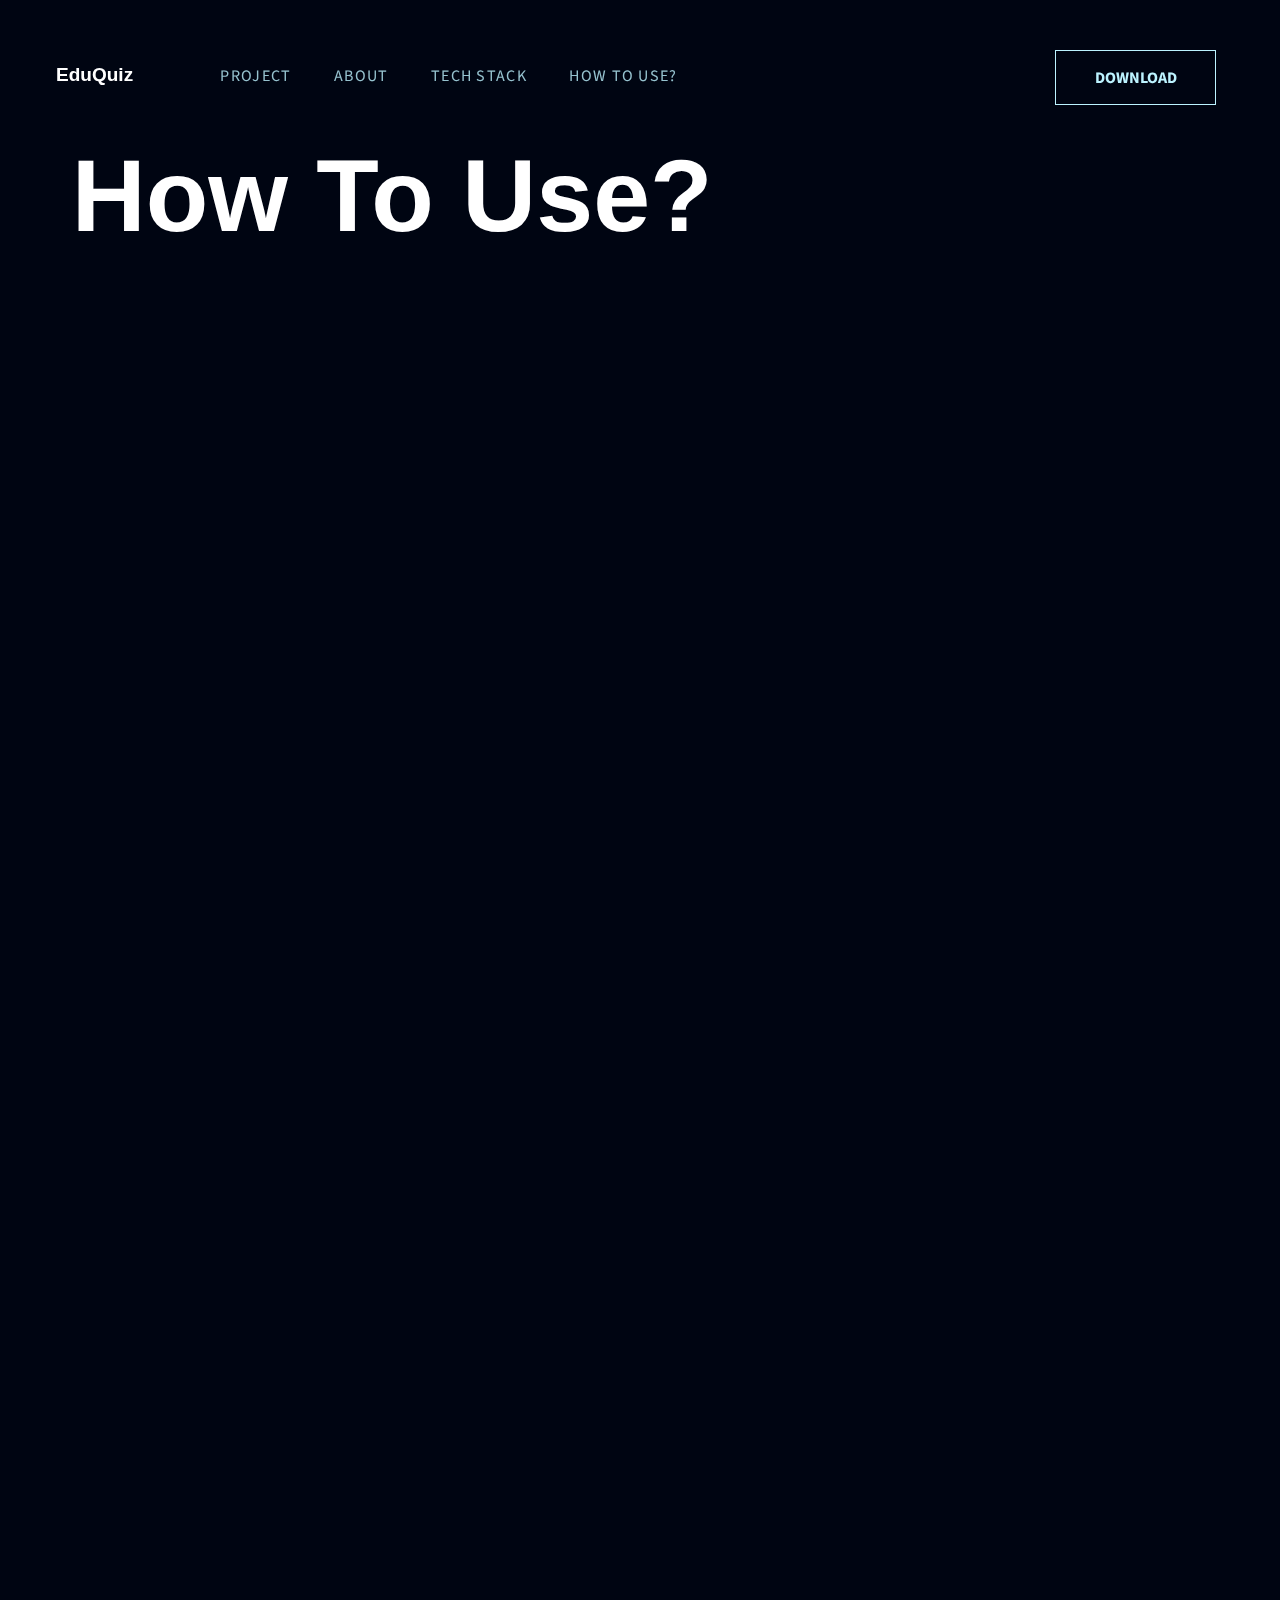
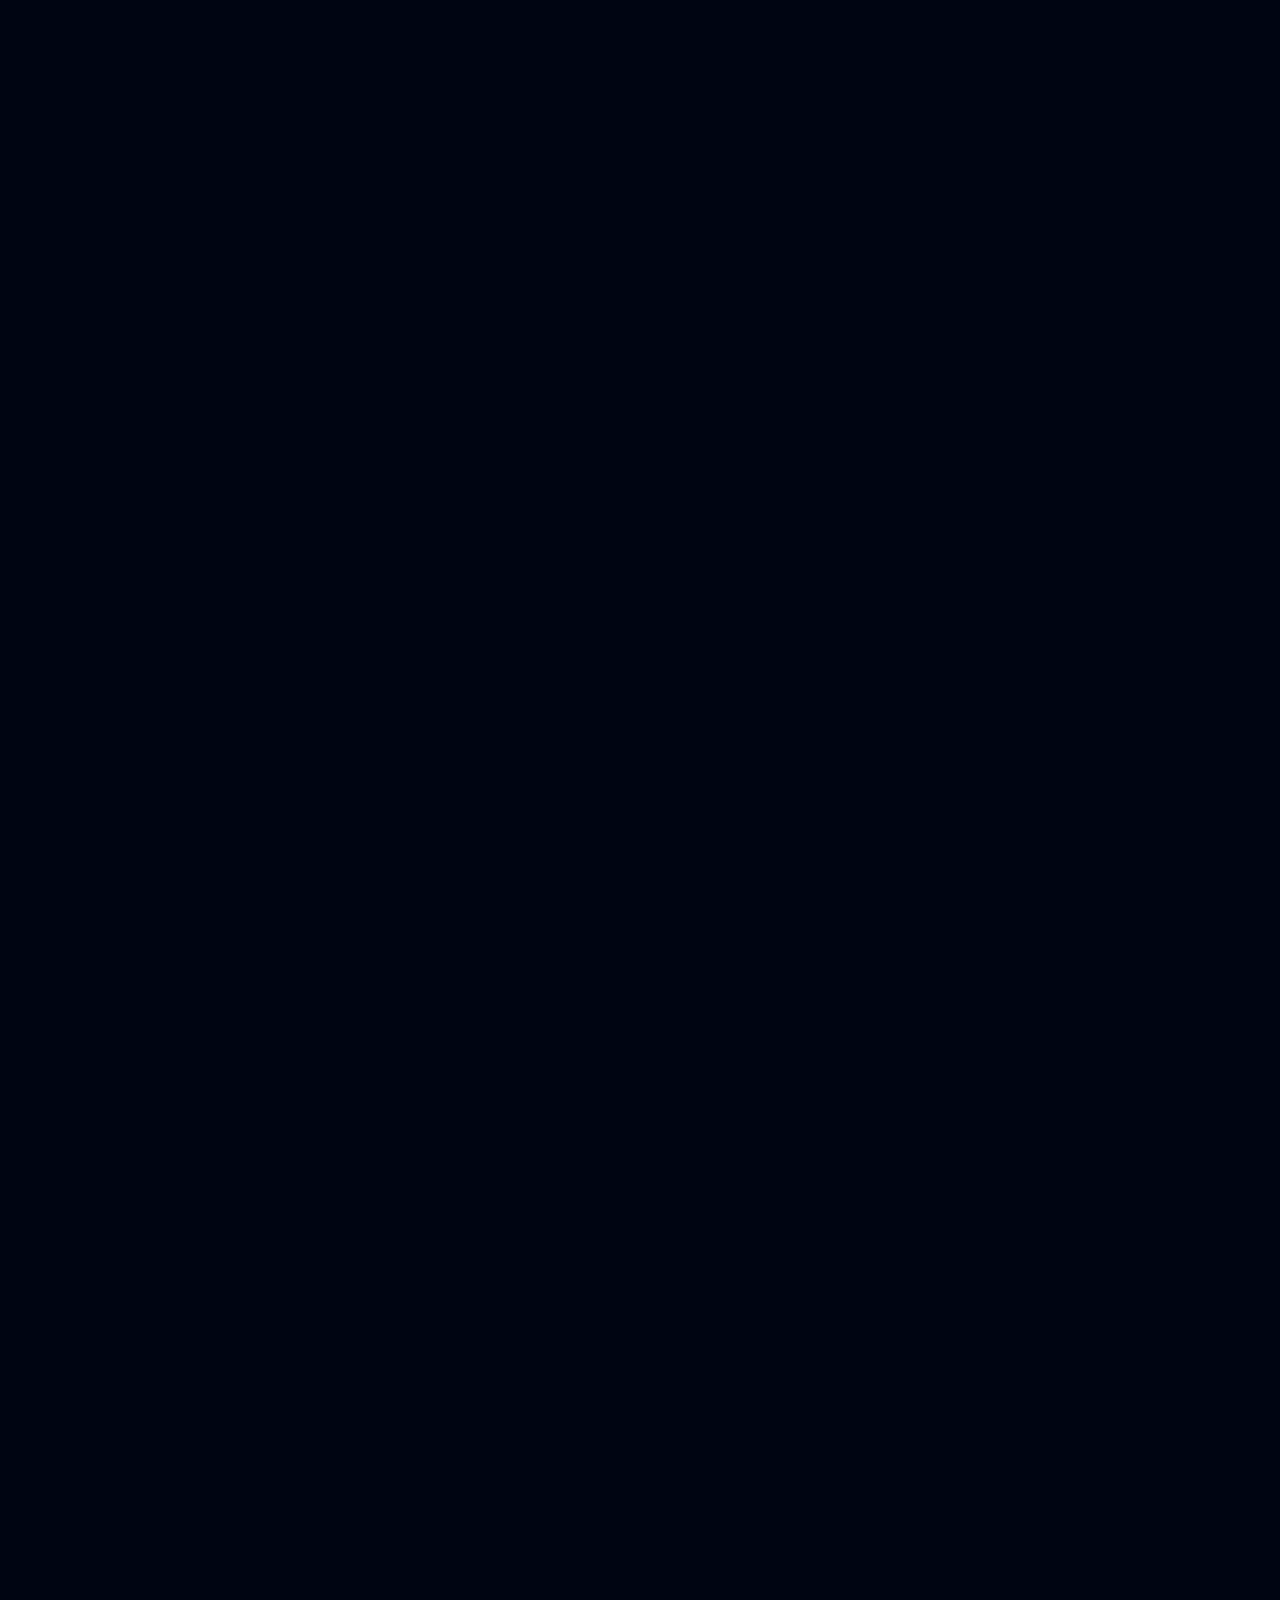
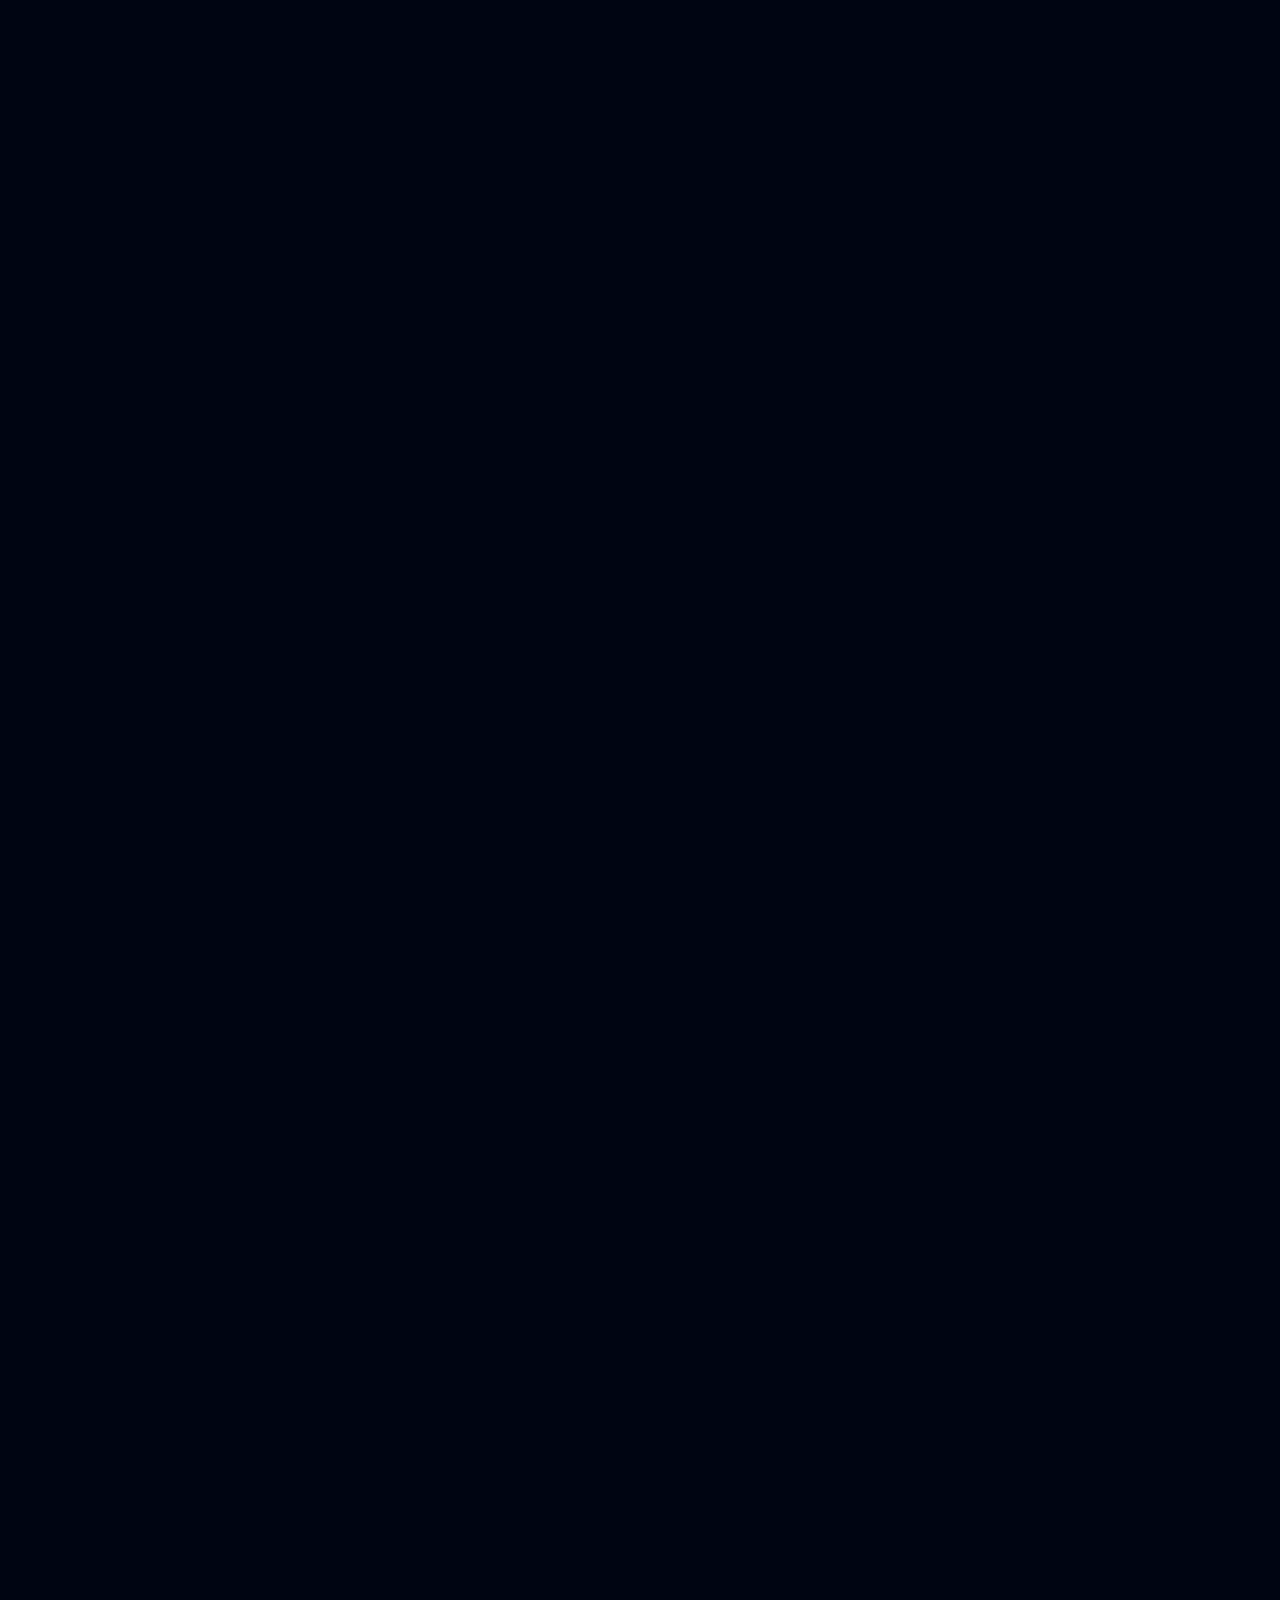
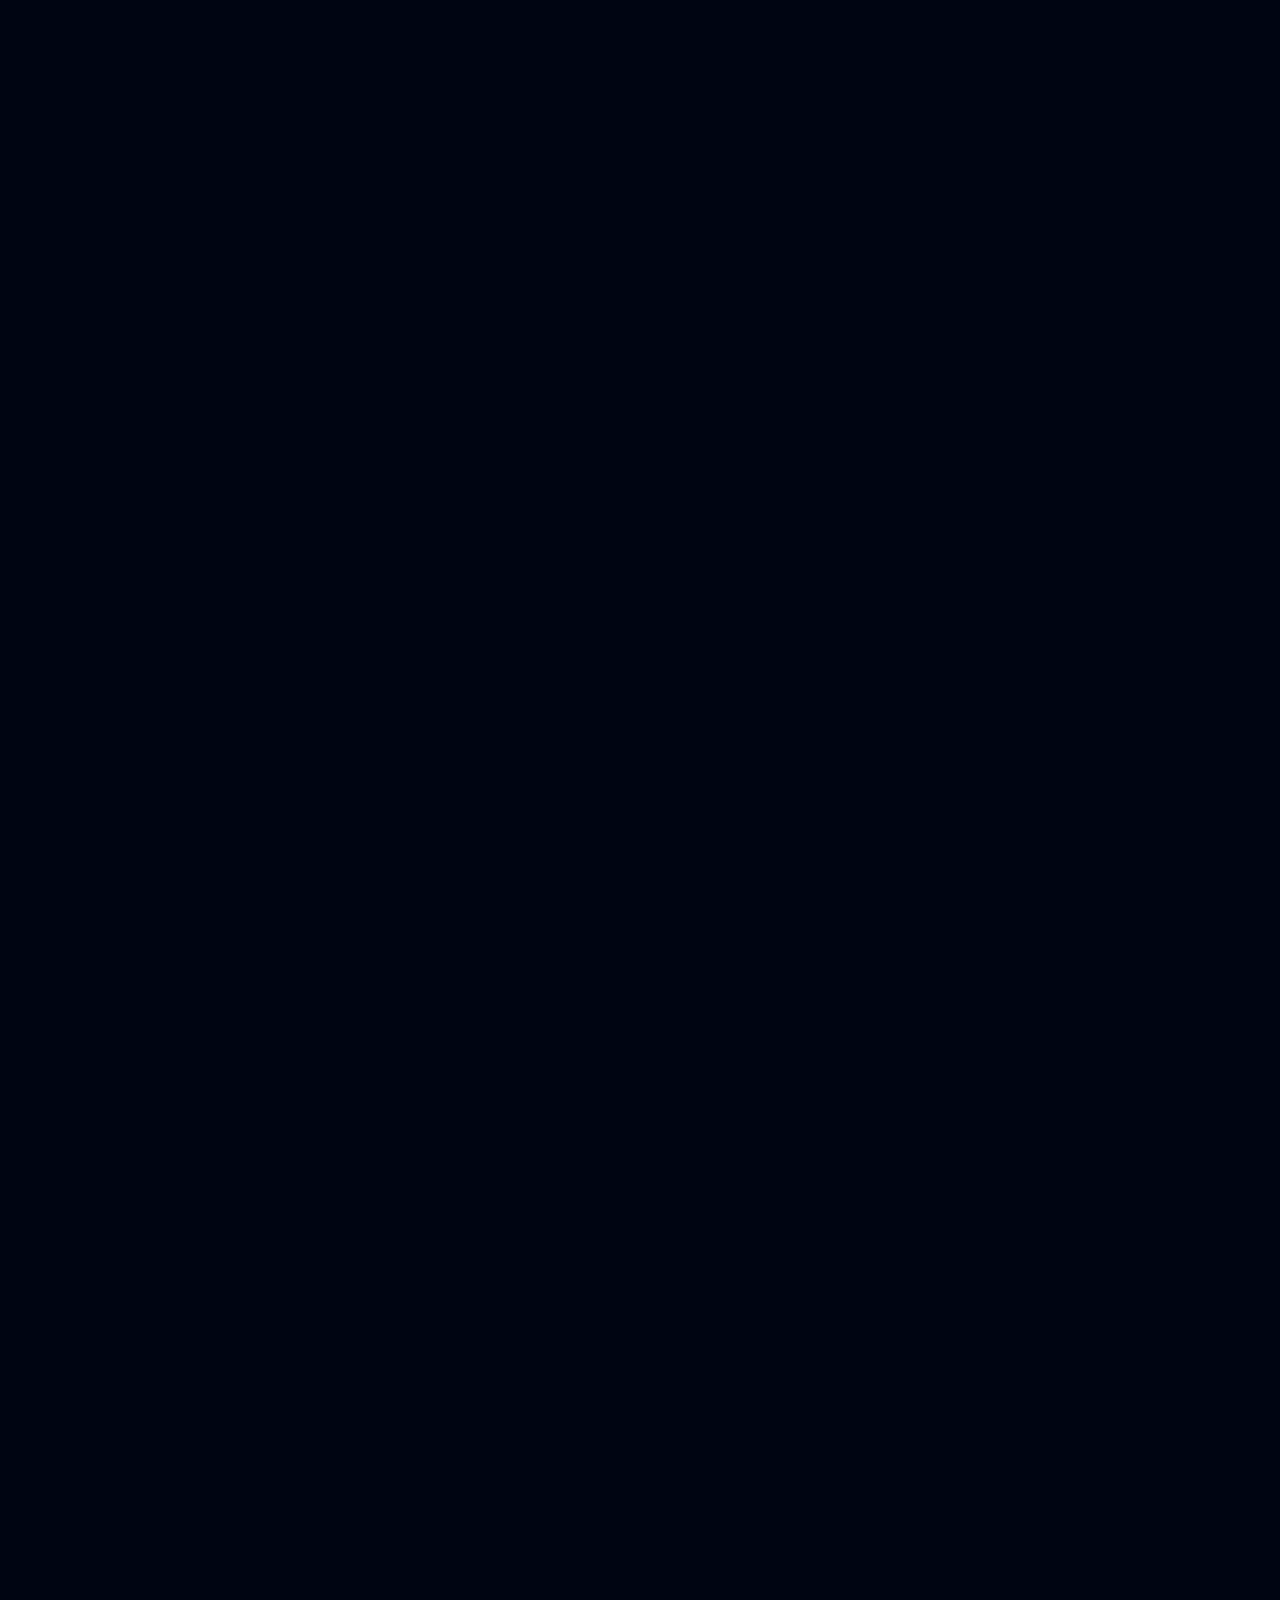
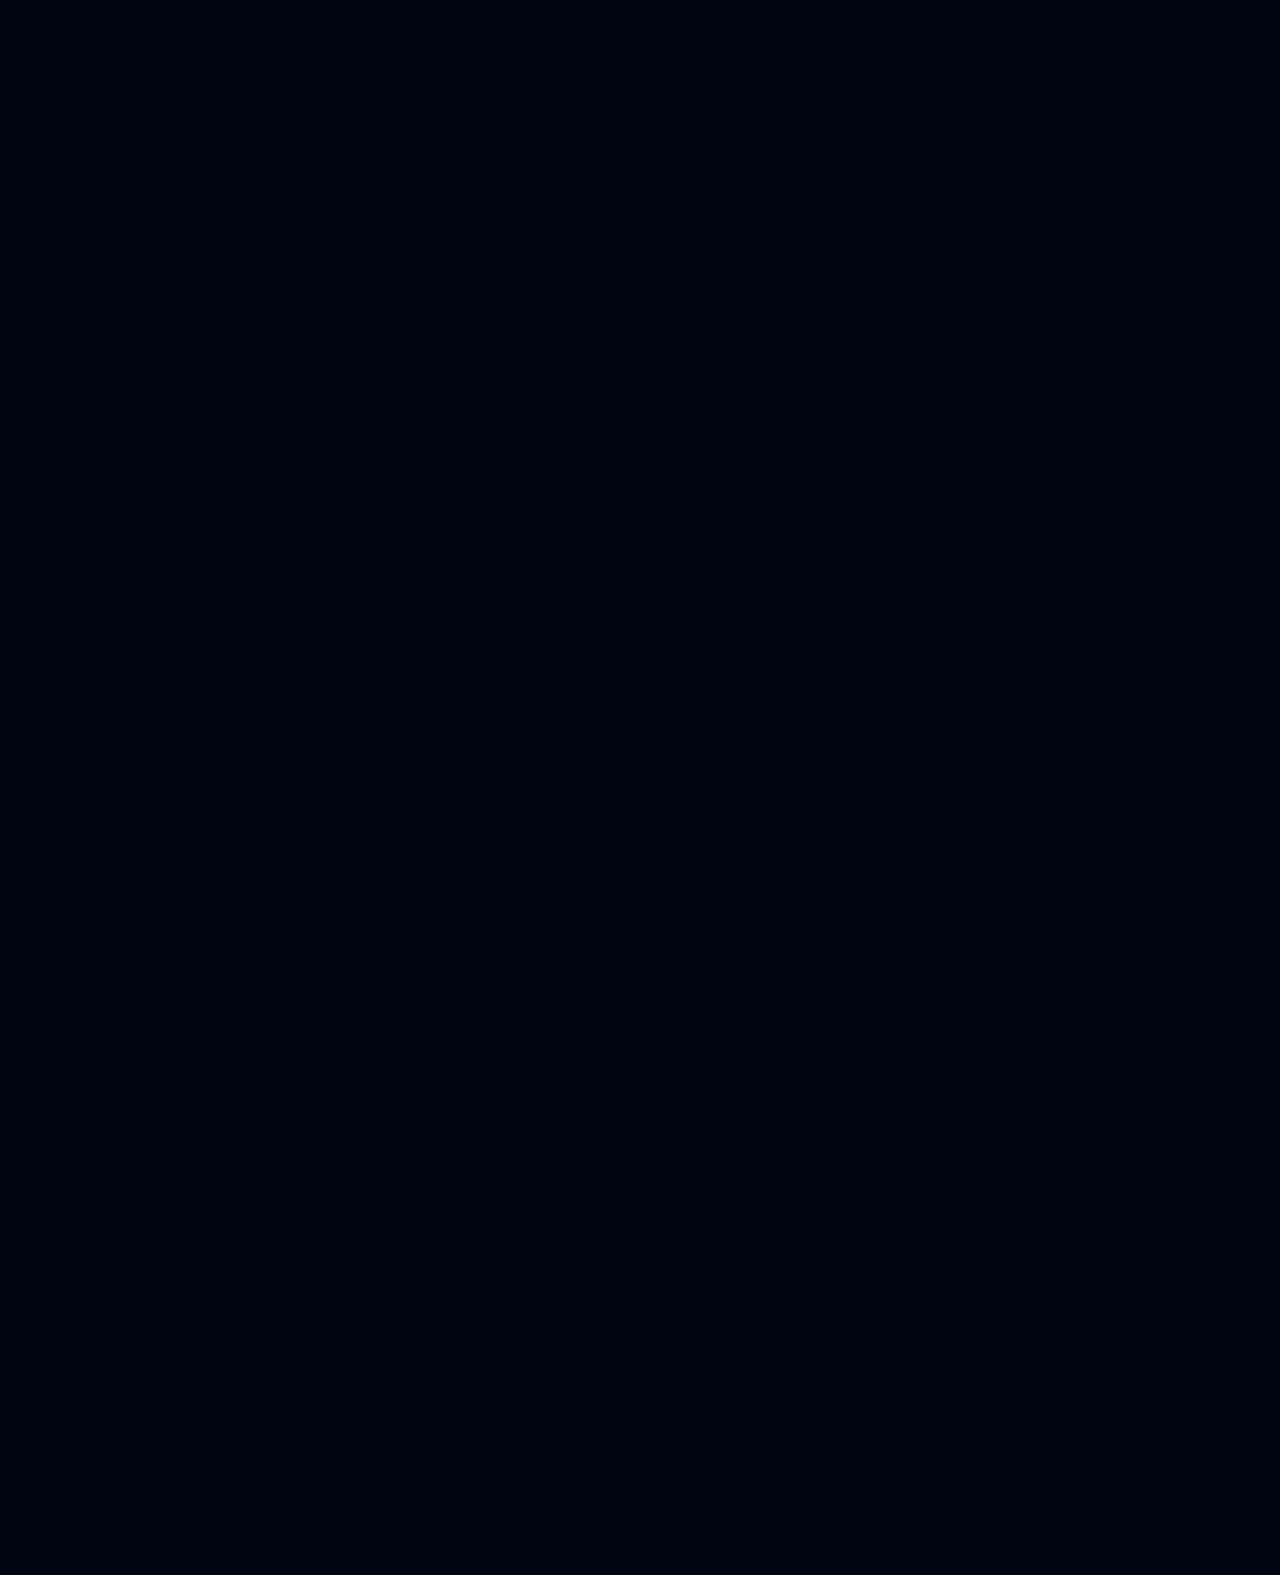
<file: how-to-use.html>
<!DOCTYPE html>
<!-- saved from url=(0025)https://gypto.webflow.io/ -->
<html data-wf-domain="gypto.webflow.io" data-wf-page="62f52e1f7307600b461bb251" data-wf-site="62f52e1f730760cd231bb250" data-wf-status="1" class="w-mod-js w-mod-ix wf-sourcesanspro-n6-active wf-sourcesanspro-n4-active wf-sourcesanspro-n7-active wf-active">
   <head>
      <meta http-equiv="Content-Type" content="text/html; charset=UTF-8">
      <style>.wf-force-outline-none[tabindex="-1"]:focus{outline:none;}</style>
      <title>EduQuiz</title>
      <meta content="GYPTO" property="og:title">
      <meta content="https://cdn.prod.website-files.com/62f52e1f730760cd231bb250/62f62662cea3730330043798_opengraph.webp" property="og:image">
      <meta content="GYPTO" property="twitter:title">
      <meta content="https://cdn.prod.website-files.com/62f52e1f730760cd231bb250/62f62662cea3730330043798_opengraph.webp" property="twitter:image">
      <meta content="width=device-width, initial-scale=1" name="viewport">
      <meta content="Webflow" name="generator">
      <link href="./GYPTO_files/gypto.webflow.19ae29b45.min.css" rel="stylesheet" type="text/css">
      <style>@media (min-width:992px) {html.w-mod-js:not(.w-mod-ix) [data-w-id="94b91196-48ab-d3ec-0750-1229b93c24ab"] {-webkit-transform:translate3d(0, 100%, 0) scale3d(1, 1, 1) rotateX(0) rotateY(0) rotateZ(0) skew(0, 0);-moz-transform:translate3d(0, 100%, 0) scale3d(1, 1, 1) rotateX(0) rotateY(0) rotateZ(0) skew(0, 0);-ms-transform:translate3d(0, 100%, 0) scale3d(1, 1, 1) rotateX(0) rotateY(0) rotateZ(0) skew(0, 0);transform:translate3d(0, 100%, 0) scale3d(1, 1, 1) rotateX(0) rotateY(0) rotateZ(0) skew(0, 0);}html.w-mod-js:not(.w-mod-ix) [data-w-id="94b91196-48ab-d3ec-0750-1229b93c24cc"] {-webkit-transform:translate3d(0, 15%, 0) scale3d(1, 1, 1) rotateX(0) rotateY(0) rotateZ(-20deg) skew(0, 0);-moz-transform:translate3d(0, 15%, 0) scale3d(1, 1, 1) rotateX(0) rotateY(0) rotateZ(-20deg) skew(0, 0);-ms-transform:translate3d(0, 15%, 0) scale3d(1, 1, 1) rotateX(0) rotateY(0) rotateZ(-20deg) skew(0, 0);transform:translate3d(0, 15%, 0) scale3d(1, 1, 1) rotateX(0) rotateY(0) rotateZ(-20deg) skew(0, 0);opacity:0;}html.w-mod-js:not(.w-mod-ix) [data-w-id="94b91196-48ab-d3ec-0750-1229b93c24ce"] {-webkit-transform:translate3d(0, 40%, 0) scale3d(1, 1, 1) rotateX(0) rotateY(0) rotateZ(0) skew(0, 0);-moz-transform:translate3d(0, 40%, 0) scale3d(1, 1, 1) rotateX(0) rotateY(0) rotateZ(0) skew(0, 0);-ms-transform:translate3d(0, 40%, 0) scale3d(1, 1, 1) rotateX(0) rotateY(0) rotateZ(0) skew(0, 0);transform:translate3d(0, 40%, 0) scale3d(1, 1, 1) rotateX(0) rotateY(0) rotateZ(0) skew(0, 0);opacity:0;}html.w-mod-js:not(.w-mod-ix) [data-w-id="94b91196-48ab-d3ec-0750-1229b93c248b"] {-webkit-transform:translate3d(0, -100%, 0) scale3d(1, 1, 1) rotateX(0) rotateY(0) rotateZ(0) skew(0, 0);-moz-transform:translate3d(0, -100%, 0) scale3d(1, 1, 1) rotateX(0) rotateY(0) rotateZ(0) skew(0, 0);-ms-transform:translate3d(0, -100%, 0) scale3d(1, 1, 1) rotateX(0) rotateY(0) rotateZ(0) skew(0, 0);transform:translate3d(0, -100%, 0) scale3d(1, 1, 1) rotateX(0) rotateY(0) rotateZ(0) skew(0, 0);}html.w-mod-js:not(.w-mod-ix) [data-w-id="94b91196-48ab-d3ec-0750-1229b93c24a6"] {-webkit-transform:translate3d(0, 0, 0) scale3d(0, 0, 1) rotateX(0) rotateY(0) rotateZ(0deg) skew(0, 0);-moz-transform:translate3d(0, 0, 0) scale3d(0, 0, 1) rotateX(0) rotateY(0) rotateZ(0deg) skew(0, 0);-ms-transform:translate3d(0, 0, 0) scale3d(0, 0, 1) rotateX(0) rotateY(0) rotateZ(0deg) skew(0, 0);transform:translate3d(0, 0, 0) scale3d(0, 0, 1) rotateX(0) rotateY(0) rotateZ(0deg) skew(0, 0);}html.w-mod-js:not(.w-mod-ix) [data-w-id="94b91196-48ab-d3ec-0750-1229b93c24a7"] {-webkit-transform:translate3d(0, 0, 0) scale3d(0, 0, 1) rotateX(0) rotateY(0) rotateZ(0) skew(0, 0);-moz-transform:translate3d(0, 0, 0) scale3d(0, 0, 1) rotateX(0) rotateY(0) rotateZ(0) skew(0, 0);-ms-transform:translate3d(0, 0, 0) scale3d(0, 0, 1) rotateX(0) rotateY(0) rotateZ(0) skew(0, 0);transform:translate3d(0, 0, 0) scale3d(0, 0, 1) rotateX(0) rotateY(0) rotateZ(0) skew(0, 0);}html.w-mod-js:not(.w-mod-ix) [data-w-id="94b91196-48ab-d3ec-0750-1229b93c24ca"] {-webkit-transform:translate3d(-100%, null, 0) scale3d(1, 1, 1) rotateX(0) rotateY(0) rotateZ(0) skew(0, 0);-moz-transform:translate3d(-100%, null, 0) scale3d(1, 1, 1) rotateX(0) rotateY(0) rotateZ(0) skew(0, 0);-ms-transform:translate3d(-100%, null, 0) scale3d(1, 1, 1) rotateX(0) rotateY(0) rotateZ(0) skew(0, 0);transform:translate3d(-100%, null, 0) scale3d(1, 1, 1) rotateX(0) rotateY(0) rotateZ(0) skew(0, 0);}html.w-mod-js:not(.w-mod-ix) [data-w-id="94b91196-48ab-d3ec-0750-1229b93c24be"] {-webkit-transform:translate3d(0, 100%, 0) scale3d(1, 1, 1) rotateX(0) rotateY(0) rotateZ(0) skew(0, 0);-moz-transform:translate3d(0, 100%, 0) scale3d(1, 1, 1) rotateX(0) rotateY(0) rotateZ(0) skew(0, 0);-ms-transform:translate3d(0, 100%, 0) scale3d(1, 1, 1) rotateX(0) rotateY(0) rotateZ(0) skew(0, 0);transform:translate3d(0, 100%, 0) scale3d(1, 1, 1) rotateX(0) rotateY(0) rotateZ(0) skew(0, 0);}html.w-mod-js:not(.w-mod-ix) [data-w-id="94b91196-48ab-d3ec-0750-1229b93c24ae"] {-webkit-transform:translate3d(0, 100%, 0) scale3d(1, 1, 1) rotateX(0) rotateY(0) rotateZ(0) skew(0, 0);-moz-transform:translate3d(0, 100%, 0) scale3d(1, 1, 1) rotateX(0) rotateY(0) rotateZ(0) skew(0, 0);-ms-transform:translate3d(0, 100%, 0) scale3d(1, 1, 1) rotateX(0) rotateY(0) rotateZ(0) skew(0, 0);transform:translate3d(0, 100%, 0) scale3d(1, 1, 1) rotateX(0) rotateY(0) rotateZ(0) skew(0, 0);}html.w-mod-js:not(.w-mod-ix) [data-w-id="94b91196-48ab-d3ec-0750-1229b93c24b1"] {-webkit-transform:translate3d(0, 100%, 0) scale3d(1, 1, 1) rotateX(0) rotateY(0) rotateZ(0) skew(0, 0);-moz-transform:translate3d(0, 100%, 0) scale3d(1, 1, 1) rotateX(0) rotateY(0) rotateZ(0) skew(0, 0);-ms-transform:translate3d(0, 100%, 0) scale3d(1, 1, 1) rotateX(0) rotateY(0) rotateZ(0) skew(0, 0);transform:translate3d(0, 100%, 0) scale3d(1, 1, 1) rotateX(0) rotateY(0) rotateZ(0) skew(0, 0);}html.w-mod-js:not(.w-mod-ix) [data-w-id="94b91196-48ab-d3ec-0750-1229b93c24b4"] {-webkit-transform:translate3d(0, 100%, 0) scale3d(1, 1, 1) rotateX(0) rotateY(0) rotateZ(0) skew(0, 0);-moz-transform:translate3d(0, 100%, 0) scale3d(1, 1, 1) rotateX(0) rotateY(0) rotateZ(0) skew(0, 0);-ms-transform:translate3d(0, 100%, 0) scale3d(1, 1, 1) rotateX(0) rotateY(0) rotateZ(0) skew(0, 0);transform:translate3d(0, 100%, 0) scale3d(1, 1, 1) rotateX(0) rotateY(0) rotateZ(0) skew(0, 0);}html.w-mod-js:not(.w-mod-ix) [data-w-id="94b91196-48ab-d3ec-0750-1229b93c24b7"] {-webkit-transform:translate3d(0, 100%, 0) scale3d(1, 1, 1) rotateX(0) rotateY(0) rotateZ(0) skew(0, 0);-moz-transform:translate3d(0, 100%, 0) scale3d(1, 1, 1) rotateX(0) rotateY(0) rotateZ(0) skew(0, 0);-ms-transform:translate3d(0, 100%, 0) scale3d(1, 1, 1) rotateX(0) rotateY(0) rotateZ(0) skew(0, 0);transform:translate3d(0, 100%, 0) scale3d(1, 1, 1) rotateX(0) rotateY(0) rotateZ(0) skew(0, 0);}html.w-mod-js:not(.w-mod-ix) [data-w-id="94b91196-48ab-d3ec-0750-1229b93c24ba"] {-webkit-transform:translate3d(0, 100%, 0) scale3d(1, 1, 1) rotateX(0) rotateY(0) rotateZ(0) skew(0, 0);-moz-transform:translate3d(0, 100%, 0) scale3d(1, 1, 1) rotateX(0) rotateY(0) rotateZ(0) skew(0, 0);-ms-transform:translate3d(0, 100%, 0) scale3d(1, 1, 1) rotateX(0) rotateY(0) rotateZ(0) skew(0, 0);transform:translate3d(0, 100%, 0) scale3d(1, 1, 1) rotateX(0) rotateY(0) rotateZ(0) skew(0, 0);}html.w-mod-js:not(.w-mod-ix) [data-w-id="94b91196-48ab-d3ec-0750-1229b93c24c1"] {-webkit-transform:translate3d(0, 100%, 0) scale3d(1, 1, 1) rotateX(0) rotateY(0) rotateZ(0) skew(0, 0);-moz-transform:translate3d(0, 100%, 0) scale3d(1, 1, 1) rotateX(0) rotateY(0) rotateZ(0) skew(0, 0);-ms-transform:translate3d(0, 100%, 0) scale3d(1, 1, 1) rotateX(0) rotateY(0) rotateZ(0) skew(0, 0);transform:translate3d(0, 100%, 0) scale3d(1, 1, 1) rotateX(0) rotateY(0) rotateZ(0) skew(0, 0);}html.w-mod-js:not(.w-mod-ix) [data-w-id="94b91196-48ab-d3ec-0750-1229b93c24c4"] {-webkit-transform:translate3d(0, 100%, 0) scale3d(1, 1, 1) rotateX(0) rotateY(0) rotateZ(0) skew(0, 0);-moz-transform:translate3d(0, 100%, 0) scale3d(1, 1, 1) rotateX(0) rotateY(0) rotateZ(0) skew(0, 0);-ms-transform:translate3d(0, 100%, 0) scale3d(1, 1, 1) rotateX(0) rotateY(0) rotateZ(0) skew(0, 0);transform:translate3d(0, 100%, 0) scale3d(1, 1, 1) rotateX(0) rotateY(0) rotateZ(0) skew(0, 0);}html.w-mod-js:not(.w-mod-ix) [data-w-id="94b91196-48ab-d3ec-0750-1229b93c24c7"] {-webkit-transform:translate3d(0, 100%, 0) scale3d(1, 1, 1) rotateX(0) rotateY(0) rotateZ(0) skew(0, 0);-moz-transform:translate3d(0, 100%, 0) scale3d(1, 1, 1) rotateX(0) rotateY(0) rotateZ(0) skew(0, 0);-ms-transform:translate3d(0, 100%, 0) scale3d(1, 1, 1) rotateX(0) rotateY(0) rotateZ(0) skew(0, 0);transform:translate3d(0, 100%, 0) scale3d(1, 1, 1) rotateX(0) rotateY(0) rotateZ(0) skew(0, 0);}html.w-mod-js:not(.w-mod-ix) [data-w-id="94b91196-48ab-d3ec-0750-1229b93c24f1"] {-webkit-transform:translate3d(0, 0, 0) scale3d(1, 1, 1) rotateX(0) rotateY(0) rotateZ(0) skew(0, 0);-moz-transform:translate3d(0, 0, 0) scale3d(1, 1, 1) rotateX(0) rotateY(0) rotateZ(0) skew(0, 0);-ms-transform:translate3d(0, 0, 0) scale3d(1, 1, 1) rotateX(0) rotateY(0) rotateZ(0) skew(0, 0);transform:translate3d(0, 0, 0) scale3d(1, 1, 1) rotateX(0) rotateY(0) rotateZ(0) skew(0, 0);}html.w-mod-js:not(.w-mod-ix) [data-w-id="94b91196-48ab-d3ec-0750-1229b93c24f2"] {-webkit-transform:translate3d(0%, 0%, 0) scale3d(1, 1, 1) rotateX(0) rotateY(0) rotateZ(0) skew(0, 0);-moz-transform:translate3d(0%, 0%, 0) scale3d(1, 1, 1) rotateX(0) rotateY(0) rotateZ(0) skew(0, 0);-ms-transform:translate3d(0%, 0%, 0) scale3d(1, 1, 1) rotateX(0) rotateY(0) rotateZ(0) skew(0, 0);transform:translate3d(0%, 0%, 0) scale3d(1, 1, 1) rotateX(0) rotateY(0) rotateZ(0) skew(0, 0);}html.w-mod-js:not(.w-mod-ix) [data-w-id="94b91196-48ab-d3ec-0750-1229b93c24ee"] {-webkit-transform:translate3d(0, 10rem, 0) scale3d(1, 1, 1) rotateX(0) rotateY(0) rotateZ(0) skew(0, 0);-moz-transform:translate3d(0, 10rem, 0) scale3d(1, 1, 1) rotateX(0) rotateY(0) rotateZ(0) skew(0, 0);-ms-transform:translate3d(0, 10rem, 0) scale3d(1, 1, 1) rotateX(0) rotateY(0) rotateZ(0) skew(0, 0);transform:translate3d(0, 10rem, 0) scale3d(1, 1, 1) rotateX(0) rotateY(0) rotateZ(0) skew(0, 0);opacity:0;}html.w-mod-js:not(.w-mod-ix) [data-w-id="94b91196-48ab-d3ec-0750-1229b93c24a1"] {-webkit-transform:translate3d(0, 0, 0) scale3d(0, 0, 1) rotateX(0) rotateY(0) rotateZ(0) skew(0, 0);-moz-transform:translate3d(0, 0, 0) scale3d(0, 0, 1) rotateX(0) rotateY(0) rotateZ(0) skew(0, 0);-ms-transform:translate3d(0, 0, 0) scale3d(0, 0, 1) rotateX(0) rotateY(0) rotateZ(0) skew(0, 0);transform:translate3d(0, 0, 0) scale3d(0, 0, 1) rotateX(0) rotateY(0) rotateZ(0) skew(0, 0);}html.w-mod-js:not(.w-mod-ix) [data-w-id="94b91196-48ab-d3ec-0750-1229b93c24f7"] {-webkit-transform:translate3d(0, 0, 0) scale3d(1, 1, 1) rotateX(0) rotateY(0) rotateZ(0) skew(0, 0);-moz-transform:translate3d(0, 0, 0) scale3d(1, 1, 1) rotateX(0) rotateY(0) rotateZ(0) skew(0, 0);-ms-transform:translate3d(0, 0, 0) scale3d(1, 1, 1) rotateX(0) rotateY(0) rotateZ(0) skew(0, 0);transform:translate3d(0, 0, 0) scale3d(1, 1, 1) rotateX(0) rotateY(0) rotateZ(0) skew(0, 0);}html.w-mod-js:not(.w-mod-ix) [data-w-id="94b91196-48ab-d3ec-0750-1229b93c24d7"] {width:67.78rem;opacity:0;}html.w-mod-js:not(.w-mod-ix) [data-w-id="94b91196-48ab-d3ec-0750-1229b93c24d8"] {opacity:0;-webkit-transform:translate3d(0, 60%, 0) scale3d(1, 1, 1) rotateX(0) rotateY(0) rotateZ(0) skew(0, 0);-moz-transform:translate3d(0, 60%, 0) scale3d(1, 1, 1) rotateX(0) rotateY(0) rotateZ(0) skew(0, 0);-ms-transform:translate3d(0, 60%, 0) scale3d(1, 1, 1) rotateX(0) rotateY(0) rotateZ(0) skew(0, 0);transform:translate3d(0, 60%, 0) scale3d(1, 1, 1) rotateX(0) rotateY(0) rotateZ(0) skew(0, 0);}}@media (max-width:991px) and (min-width:768px) {html.w-mod-js:not(.w-mod-ix) [data-w-id="94b91196-48ab-d3ec-0750-1229b93c24ab"] {-webkit-transform:translate3d(0, 100%, 0) scale3d(1, 1, 1) rotateX(0) rotateY(0) rotateZ(0) skew(0, 0);-moz-transform:translate3d(0, 100%, 0) scale3d(1, 1, 1) rotateX(0) rotateY(0) rotateZ(0) skew(0, 0);-ms-transform:translate3d(0, 100%, 0) scale3d(1, 1, 1) rotateX(0) rotateY(0) rotateZ(0) skew(0, 0);transform:translate3d(0, 100%, 0) scale3d(1, 1, 1) rotateX(0) rotateY(0) rotateZ(0) skew(0, 0);}html.w-mod-js:not(.w-mod-ix) [data-w-id="94b91196-48ab-d3ec-0750-1229b93c24cc"] {-webkit-transform:translate3d(0, 15%, 0) scale3d(1, 1, 1) rotateX(0) rotateY(0) rotateZ(-20deg) skew(0, 0);-moz-transform:translate3d(0, 15%, 0) scale3d(1, 1, 1) rotateX(0) rotateY(0) rotateZ(-20deg) skew(0, 0);-ms-transform:translate3d(0, 15%, 0) scale3d(1, 1, 1) rotateX(0) rotateY(0) rotateZ(-20deg) skew(0, 0);transform:translate3d(0, 15%, 0) scale3d(1, 1, 1) rotateX(0) rotateY(0) rotateZ(-20deg) skew(0, 0);opacity:0;}html.w-mod-js:not(.w-mod-ix) [data-w-id="94b91196-48ab-d3ec-0750-1229b93c24ce"] {-webkit-transform:translate3d(0, 40%, 0) scale3d(1, 1, 1) rotateX(0) rotateY(0) rotateZ(0) skew(0, 0);-moz-transform:translate3d(0, 40%, 0) scale3d(1, 1, 1) rotateX(0) rotateY(0) rotateZ(0) skew(0, 0);-ms-transform:translate3d(0, 40%, 0) scale3d(1, 1, 1) rotateX(0) rotateY(0) rotateZ(0) skew(0, 0);transform:translate3d(0, 40%, 0) scale3d(1, 1, 1) rotateX(0) rotateY(0) rotateZ(0) skew(0, 0);opacity:0;}html.w-mod-js:not(.w-mod-ix) [data-w-id="94b91196-48ab-d3ec-0750-1229b93c248b"] {-webkit-transform:translate3d(0, -100%, 0) scale3d(1, 1, 1) rotateX(0) rotateY(0) rotateZ(0) skew(0, 0);-moz-transform:translate3d(0, -100%, 0) scale3d(1, 1, 1) rotateX(0) rotateY(0) rotateZ(0) skew(0, 0);-ms-transform:translate3d(0, -100%, 0) scale3d(1, 1, 1) rotateX(0) rotateY(0) rotateZ(0) skew(0, 0);transform:translate3d(0, -100%, 0) scale3d(1, 1, 1) rotateX(0) rotateY(0) rotateZ(0) skew(0, 0);}html.w-mod-js:not(.w-mod-ix) [data-w-id="94b91196-48ab-d3ec-0750-1229b93c24a6"] {-webkit-transform:translate3d(0, 0, 0) scale3d(0, 0, 1) rotateX(0) rotateY(0) rotateZ(0deg) skew(0, 0);-moz-transform:translate3d(0, 0, 0) scale3d(0, 0, 1) rotateX(0) rotateY(0) rotateZ(0deg) skew(0, 0);-ms-transform:translate3d(0, 0, 0) scale3d(0, 0, 1) rotateX(0) rotateY(0) rotateZ(0deg) skew(0, 0);transform:translate3d(0, 0, 0) scale3d(0, 0, 1) rotateX(0) rotateY(0) rotateZ(0deg) skew(0, 0);}html.w-mod-js:not(.w-mod-ix) [data-w-id="94b91196-48ab-d3ec-0750-1229b93c24a7"] {-webkit-transform:translate3d(0, 0, 0) scale3d(0, 0, 1) rotateX(0) rotateY(0) rotateZ(0) skew(0, 0);-moz-transform:translate3d(0, 0, 0) scale3d(0, 0, 1) rotateX(0) rotateY(0) rotateZ(0) skew(0, 0);-ms-transform:translate3d(0, 0, 0) scale3d(0, 0, 1) rotateX(0) rotateY(0) rotateZ(0) skew(0, 0);transform:translate3d(0, 0, 0) scale3d(0, 0, 1) rotateX(0) rotateY(0) rotateZ(0) skew(0, 0);}html.w-mod-js:not(.w-mod-ix) [data-w-id="94b91196-48ab-d3ec-0750-1229b93c24ca"] {-webkit-transform:translate3d(-100%, null, 0) scale3d(1, 1, 1) rotateX(0) rotateY(0) rotateZ(0) skew(0, 0);-moz-transform:translate3d(-100%, null, 0) scale3d(1, 1, 1) rotateX(0) rotateY(0) rotateZ(0) skew(0, 0);-ms-transform:translate3d(-100%, null, 0) scale3d(1, 1, 1) rotateX(0) rotateY(0) rotateZ(0) skew(0, 0);transform:translate3d(-100%, null, 0) scale3d(1, 1, 1) rotateX(0) rotateY(0) rotateZ(0) skew(0, 0);}html.w-mod-js:not(.w-mod-ix) [data-w-id="94b91196-48ab-d3ec-0750-1229b93c24be"] {-webkit-transform:translate3d(0, 100%, 0) scale3d(1, 1, 1) rotateX(0) rotateY(0) rotateZ(0) skew(0, 0);-moz-transform:translate3d(0, 100%, 0) scale3d(1, 1, 1) rotateX(0) rotateY(0) rotateZ(0) skew(0, 0);-ms-transform:translate3d(0, 100%, 0) scale3d(1, 1, 1) rotateX(0) rotateY(0) rotateZ(0) skew(0, 0);transform:translate3d(0, 100%, 0) scale3d(1, 1, 1) rotateX(0) rotateY(0) rotateZ(0) skew(0, 0);}html.w-mod-js:not(.w-mod-ix) [data-w-id="94b91196-48ab-d3ec-0750-1229b93c24ae"] {-webkit-transform:translate3d(0, 100%, 0) scale3d(1, 1, 1) rotateX(0) rotateY(0) rotateZ(0) skew(0, 0);-moz-transform:translate3d(0, 100%, 0) scale3d(1, 1, 1) rotateX(0) rotateY(0) rotateZ(0) skew(0, 0);-ms-transform:translate3d(0, 100%, 0) scale3d(1, 1, 1) rotateX(0) rotateY(0) rotateZ(0) skew(0, 0);transform:translate3d(0, 100%, 0) scale3d(1, 1, 1) rotateX(0) rotateY(0) rotateZ(0) skew(0, 0);}html.w-mod-js:not(.w-mod-ix) [data-w-id="94b91196-48ab-d3ec-0750-1229b93c24b1"] {-webkit-transform:translate3d(0, 100%, 0) scale3d(1, 1, 1) rotateX(0) rotateY(0) rotateZ(0) skew(0, 0);-moz-transform:translate3d(0, 100%, 0) scale3d(1, 1, 1) rotateX(0) rotateY(0) rotateZ(0) skew(0, 0);-ms-transform:translate3d(0, 100%, 0) scale3d(1, 1, 1) rotateX(0) rotateY(0) rotateZ(0) skew(0, 0);transform:translate3d(0, 100%, 0) scale3d(1, 1, 1) rotateX(0) rotateY(0) rotateZ(0) skew(0, 0);}html.w-mod-js:not(.w-mod-ix) [data-w-id="94b91196-48ab-d3ec-0750-1229b93c24b4"] {-webkit-transform:translate3d(0, 100%, 0) scale3d(1, 1, 1) rotateX(0) rotateY(0) rotateZ(0) skew(0, 0);-moz-transform:translate3d(0, 100%, 0) scale3d(1, 1, 1) rotateX(0) rotateY(0) rotateZ(0) skew(0, 0);-ms-transform:translate3d(0, 100%, 0) scale3d(1, 1, 1) rotateX(0) rotateY(0) rotateZ(0) skew(0, 0);transform:translate3d(0, 100%, 0) scale3d(1, 1, 1) rotateX(0) rotateY(0) rotateZ(0) skew(0, 0);}html.w-mod-js:not(.w-mod-ix) [data-w-id="94b91196-48ab-d3ec-0750-1229b93c24b7"] {-webkit-transform:translate3d(0, 100%, 0) scale3d(1, 1, 1) rotateX(0) rotateY(0) rotateZ(0) skew(0, 0);-moz-transform:translate3d(0, 100%, 0) scale3d(1, 1, 1) rotateX(0) rotateY(0) rotateZ(0) skew(0, 0);-ms-transform:translate3d(0, 100%, 0) scale3d(1, 1, 1) rotateX(0) rotateY(0) rotateZ(0) skew(0, 0);transform:translate3d(0, 100%, 0) scale3d(1, 1, 1) rotateX(0) rotateY(0) rotateZ(0) skew(0, 0);}html.w-mod-js:not(.w-mod-ix) [data-w-id="94b91196-48ab-d3ec-0750-1229b93c24ba"] {-webkit-transform:translate3d(0, 100%, 0) scale3d(1, 1, 1) rotateX(0) rotateY(0) rotateZ(0) skew(0, 0);-moz-transform:translate3d(0, 100%, 0) scale3d(1, 1, 1) rotateX(0) rotateY(0) rotateZ(0) skew(0, 0);-ms-transform:translate3d(0, 100%, 0) scale3d(1, 1, 1) rotateX(0) rotateY(0) rotateZ(0) skew(0, 0);transform:translate3d(0, 100%, 0) scale3d(1, 1, 1) rotateX(0) rotateY(0) rotateZ(0) skew(0, 0);}html.w-mod-js:not(.w-mod-ix) [data-w-id="94b91196-48ab-d3ec-0750-1229b93c24c1"] {-webkit-transform:translate3d(0, 100%, 0) scale3d(1, 1, 1) rotateX(0) rotateY(0) rotateZ(0) skew(0, 0);-moz-transform:translate3d(0, 100%, 0) scale3d(1, 1, 1) rotateX(0) rotateY(0) rotateZ(0) skew(0, 0);-ms-transform:translate3d(0, 100%, 0) scale3d(1, 1, 1) rotateX(0) rotateY(0) rotateZ(0) skew(0, 0);transform:translate3d(0, 100%, 0) scale3d(1, 1, 1) rotateX(0) rotateY(0) rotateZ(0) skew(0, 0);}html.w-mod-js:not(.w-mod-ix) [data-w-id="94b91196-48ab-d3ec-0750-1229b93c24c4"] {-webkit-transform:translate3d(0, 100%, 0) scale3d(1, 1, 1) rotateX(0) rotateY(0) rotateZ(0) skew(0, 0);-moz-transform:translate3d(0, 100%, 0) scale3d(1, 1, 1) rotateX(0) rotateY(0) rotateZ(0) skew(0, 0);-ms-transform:translate3d(0, 100%, 0) scale3d(1, 1, 1) rotateX(0) rotateY(0) rotateZ(0) skew(0, 0);transform:translate3d(0, 100%, 0) scale3d(1, 1, 1) rotateX(0) rotateY(0) rotateZ(0) skew(0, 0);}html.w-mod-js:not(.w-mod-ix) [data-w-id="94b91196-48ab-d3ec-0750-1229b93c24c7"] {-webkit-transform:translate3d(0, 100%, 0) scale3d(1, 1, 1) rotateX(0) rotateY(0) rotateZ(0) skew(0, 0);-moz-transform:translate3d(0, 100%, 0) scale3d(1, 1, 1) rotateX(0) rotateY(0) rotateZ(0) skew(0, 0);-ms-transform:translate3d(0, 100%, 0) scale3d(1, 1, 1) rotateX(0) rotateY(0) rotateZ(0) skew(0, 0);transform:translate3d(0, 100%, 0) scale3d(1, 1, 1) rotateX(0) rotateY(0) rotateZ(0) skew(0, 0);}html.w-mod-js:not(.w-mod-ix) [data-w-id="94b91196-48ab-d3ec-0750-1229b93c24f1"] {-webkit-transform:translate3d(0, 0, 0) scale3d(1, 1, 1) rotateX(0) rotateY(0) rotateZ(0) skew(0, 0);-moz-transform:translate3d(0, 0, 0) scale3d(1, 1, 1) rotateX(0) rotateY(0) rotateZ(0) skew(0, 0);-ms-transform:translate3d(0, 0, 0) scale3d(1, 1, 1) rotateX(0) rotateY(0) rotateZ(0) skew(0, 0);transform:translate3d(0, 0, 0) scale3d(1, 1, 1) rotateX(0) rotateY(0) rotateZ(0) skew(0, 0);}html.w-mod-js:not(.w-mod-ix) [data-w-id="94b91196-48ab-d3ec-0750-1229b93c24f2"] {-webkit-transform:translate3d(0%, 0%, 0) scale3d(1, 1, 1) rotateX(0) rotateY(0) rotateZ(0) skew(0, 0);-moz-transform:translate3d(0%, 0%, 0) scale3d(1, 1, 1) rotateX(0) rotateY(0) rotateZ(0) skew(0, 0);-ms-transform:translate3d(0%, 0%, 0) scale3d(1, 1, 1) rotateX(0) rotateY(0) rotateZ(0) skew(0, 0);transform:translate3d(0%, 0%, 0) scale3d(1, 1, 1) rotateX(0) rotateY(0) rotateZ(0) skew(0, 0);}html.w-mod-js:not(.w-mod-ix) [data-w-id="94b91196-48ab-d3ec-0750-1229b93c24ee"] {-webkit-transform:translate3d(0, 10rem, 0) scale3d(1, 1, 1) rotateX(0) rotateY(0) rotateZ(0) skew(0, 0);-moz-transform:translate3d(0, 10rem, 0) scale3d(1, 1, 1) rotateX(0) rotateY(0) rotateZ(0) skew(0, 0);-ms-transform:translate3d(0, 10rem, 0) scale3d(1, 1, 1) rotateX(0) rotateY(0) rotateZ(0) skew(0, 0);transform:translate3d(0, 10rem, 0) scale3d(1, 1, 1) rotateX(0) rotateY(0) rotateZ(0) skew(0, 0);opacity:0;}html.w-mod-js:not(.w-mod-ix) [data-w-id="94b91196-48ab-d3ec-0750-1229b93c24a1"] {-webkit-transform:translate3d(0, 0, 0) scale3d(0, 0, 1) rotateX(0) rotateY(0) rotateZ(0) skew(0, 0);-moz-transform:translate3d(0, 0, 0) scale3d(0, 0, 1) rotateX(0) rotateY(0) rotateZ(0) skew(0, 0);-ms-transform:translate3d(0, 0, 0) scale3d(0, 0, 1) rotateX(0) rotateY(0) rotateZ(0) skew(0, 0);transform:translate3d(0, 0, 0) scale3d(0, 0, 1) rotateX(0) rotateY(0) rotateZ(0) skew(0, 0);}html.w-mod-js:not(.w-mod-ix) [data-w-id="94b91196-48ab-d3ec-0750-1229b93c24f7"] {-webkit-transform:translate3d(0, 0, 0) scale3d(1, 1, 1) rotateX(0) rotateY(0) rotateZ(0) skew(0, 0);-moz-transform:translate3d(0, 0, 0) scale3d(1, 1, 1) rotateX(0) rotateY(0) rotateZ(0) skew(0, 0);-ms-transform:translate3d(0, 0, 0) scale3d(1, 1, 1) rotateX(0) rotateY(0) rotateZ(0) skew(0, 0);transform:translate3d(0, 0, 0) scale3d(1, 1, 1) rotateX(0) rotateY(0) rotateZ(0) skew(0, 0);}html.w-mod-js:not(.w-mod-ix) [data-w-id="94b91196-48ab-d3ec-0750-1229b93c24d7"] {width:67.78rem;opacity:0;}html.w-mod-js:not(.w-mod-ix) [data-w-id="94b91196-48ab-d3ec-0750-1229b93c24d8"] {opacity:0;-webkit-transform:translate3d(0, 60%, 0) scale3d(1, 1, 1) rotateX(0) rotateY(0) rotateZ(0) skew(0, 0);-moz-transform:translate3d(0, 60%, 0) scale3d(1, 1, 1) rotateX(0) rotateY(0) rotateZ(0) skew(0, 0);-ms-transform:translate3d(0, 60%, 0) scale3d(1, 1, 1) rotateX(0) rotateY(0) rotateZ(0) skew(0, 0);transform:translate3d(0, 60%, 0) scale3d(1, 1, 1) rotateX(0) rotateY(0) rotateZ(0) skew(0, 0);}}@media (max-width:767px) and (min-width:480px) {html.w-mod-js:not(.w-mod-ix) [data-w-id="94b91196-48ab-d3ec-0750-1229b93c24d7"] {width:67.78rem;opacity:0;}html.w-mod-js:not(.w-mod-ix) [data-w-id="94b91196-48ab-d3ec-0750-1229b93c24d8"] {opacity:0;-webkit-transform:translate3d(0, 60%, 0) scale3d(1, 1, 1) rotateX(0) rotateY(0) rotateZ(0) skew(0, 0);-moz-transform:translate3d(0, 60%, 0) scale3d(1, 1, 1) rotateX(0) rotateY(0) rotateZ(0) skew(0, 0);-ms-transform:translate3d(0, 60%, 0) scale3d(1, 1, 1) rotateX(0) rotateY(0) rotateZ(0) skew(0, 0);transform:translate3d(0, 60%, 0) scale3d(1, 1, 1) rotateX(0) rotateY(0) rotateZ(0) skew(0, 0);}}</style>
      <link href="https://fonts.googleapis.com/" rel="preconnect">
      <link href="https://fonts.gstatic.com/" rel="preconnect" crossorigin="anonymous">
      <script src="./GYPTO_files/webfont.js" type="text/javascript"></script>
      <link rel="stylesheet" href="./GYPTO_files/css" media="all">
      <script type="text/javascript">WebFont.load({  google: {    families: ["Source Sans Pro:regular,600,700"]  }});</script><script type="text/javascript">!function(o,c){var n=c.documentElement,t=" w-mod-";n.className+=t+"js",("ontouchstart"in o||o.DocumentTouch&&c instanceof DocumentTouch)&&(n.className+=t+"touch")}(window,document);</script>
      <link href="https://cdn.prod.website-files.com/62f52e1f730760cd231bb250/62f626edecb18b0e69bb7199_favicon.webp" rel="shortcut icon" type="image/x-icon">
      <link href="https://cdn.prod.website-files.com/62f52e1f730760cd231bb250/62f5405a1cd4263c26780bf5_webclip.webp" rel="apple-touch-icon">
      <!-- Please keep this css code to improve the font quality-->
      <style>
         .w-webflow-badge {
         display: none !important;
         }
         * {
         -webkit-font-smoothing: antialiased;
         -moz-osx-font-smoothing: grayscale;
         -webkit-tap-highlight-color: rgba(0,0,0,0);
         outline: 0;
         }  
         ::-webkit-scrollbar { width: 8px; }
         ::-webkit-scrollbar-thumb { background:linear-gradient(rgb(102, 179, 197), rgb(130, 93, 167) 47.52%, rgb(187, 101, 113));}
         ::-webkit-scrollbar-track { background: #000512;}   
         input::-webkit-input-placeholder { transition: .2s; }
         input:-moz-placeholder { transition: .2s; }
         input::-moz-placeholder { transition: .2s; }
         input:-ms-input-placeholder { transition: .2s; }
         input:focus:-ms-input-placeholder { opacity: 0; }
         input:focus::-moz-placeholder { opacity: 0; }
         input:focus:-moz-placeholder { opacity: 0; }
         input:focus::-webkit-input-placeholder { opacity: 0; }
      </style>
      <link href="./GYPTO_files/remodal.min.css" rel="stylesheet" type="text/css">
      <link href="./GYPTO_files/remodal-default-theme.min.css" rel="stylesheet" type="text/css">
      <script src="./GYPTO_files/default-handler.js" async=""></script><script type="text/javascript" async="" src="./GYPTO_files/mobile-detect.min.js"></script>
      <link rel="stylesheet" media="screen" href="./GYPTO_files/form-defaults.css">
   </head>
   <body data-new-gr-c-s-check-loaded="14.1204.0" data-gr-ext-installed="" style="padding-right: 8px;">
      <div class="css w-embed">
         <style>
            html {
            font-size: 1vw;
            }
            body {
            -webkit-font-smoothing: antialiased;
            -moz-osx-font-smoothing: grayscale;
            }
            a {
            color: inherit;
            }
            *:focus {
            outline: 0 !important;
            }
            * { -webkit-tap-highlight-color: transparent }
            @media only screen and (max-width: 767px) { a { cursor: default } }
            @media only screen and (min-width: 1441px) { html { font-size: 14.392px } }
            .pointer-evets-n { pointer-events:none }
         </style>
      </div>
      <!-- navbar -->
      <div class="root">
         <div id="crypto" class="section section--hero">
            <div class="wrapper">
               <div data-w-id="94b91196-48ab-d3ec-0750-1229b93c248b" class="navbar" style="transform: translate3d(0px, 0%, 0px) scale3d(1, 1, 1) rotateX(0deg) rotateY(0deg) rotateZ(0deg) skew(0deg, 0deg); transform-style: preserve-3d;">
                  <div class="navbar-wrapper">
                     <a href="#" aria-current="page" class="navbar__logo-link w-inline-block w--current"><img src="./GYPTO_files/6304ab8caaccdbd0be31d14f_logo.svg" loading="lazy" alt="" class="logo-img"></a>
                     <div class="navbar__link-wrapper">
                        <a href="https://github.com/LR7Garmi/MINI_PROJ-2" class="navbar-link w-inline-block w--current">
                           <div>Project</div>
                           <div class="gradient__link-line" style="transform: translate3d(0px, 0px, 0px) scale3d(1, 1, 1) rotateX(0deg) rotateY(90deg) rotateZ(0deg) skew(0deg, 0deg); transform-style: preserve-3d;"></div>
                        </a>
                        <a href="#about" class="navbar-link w-inline-block">
                           <div>About</div>
                           <div class="gradient__link-line" style="transform: translate3d(0px, 0px, 0px) scale3d(1, 1, 1) rotateX(0deg) rotateY(90deg) rotateZ(0deg) skew(0deg, 0deg); transform-style: preserve-3d;"></div>
                        </a>
                        <a href="#tech-stack" class="navbar-link w-inline-block">
                           <div>Tech Stack</div>
                           <div class="gradient__link-line" style="transform: translate3d(0px, 0px, 0px) scale3d(1, 1, 1) rotateX(0deg) rotateY(90deg) rotateZ(0deg) skew(0deg, 0deg); transform-style: preserve-3d;"></div>
                        </a>
                        <a href="#how-to-use" class="navbar-link w-inline-block">
                           <div>How to use?</div>
                           <div class="gradient__link-line" style="transform: translate3d(0px, 0px, 0px) scale3d(1, 1, 1) rotateX(0deg) rotateY(90deg) rotateZ(0deg) skew(0deg, 0deg); transform-style: preserve-3d;"></div>
                        </a>
                     </div>
                  </div>
                  <a data-remodal-target="form" data-w-id="94b91196-48ab-d3ec-0750-1229b93c24a0" href="" class="navbar-btn w-inline-block">
                     <div data-w-id="94b91196-48ab-d3ec-0750-1229b93c24a1" class="navbar__btn-circle" style="transform: translate3d(0px, 0px, 0px) scale3d(0, 0, 1) rotateX(0deg) rotateY(0deg) rotateZ(0deg) skew(0deg, 0deg); transform-style: preserve-3d;"></div>
                     <div class="navbar__btn-text">Download</div>
                  </a>
               </div>
               <div class="hero__text-wrapper">
                  <div data-w-id="94b91196-48ab-d3ec-0750-1229b93c24ca" class="hero-text" style="margin-top:40px; font-size:8rem; max-width:100%; transform: translate3d(0%, 0px, 0px) scale3d(1, 1, 1) rotateX(0deg) rotateY(0deg) rotateZ(0deg) skew(0deg, 0deg);">How To Use?</div>
                  
               </div>
  
            </div>
            <div class="tutorial-steps" style="animation: fadeIn 2s ease-in-out forwards 4s;">
               <div class="step">
                   <div class="step-header">
                       <svg width="50" height="50" viewBox="0 0 50 50" fill="none" xmlns="http://www.w3.org/2000/svg">
                           <circle cx="25" cy="25" r="25" fill="#007bff"/>
                           <text x="50%" y="50%" text-anchor="middle" dy=".3em" font-family="Arial" font-size="24" fill="white">1</text>
                       </svg>
                       <p class="step-instruction">Step 1: Open the website and click on the "Download" button.</p>
                   </div>
                   <img src="./GYPTO_files/tutorial/step1.png" alt="Step 1 Image" class="step-image">
               </div>

               <div class="step">
                   <div class="step-header">
                       <svg width="50" height="50" viewBox="0 0 50 50" fill="none" xmlns="http://www.w3.org/2000/svg">
                           <circle cx="25" cy="25" r="25" fill="#007bff"/>
                           <text x="50%" y="50%" text-anchor="middle" dy=".3em" font-family="Arial" font-size="24" fill="white">2</text>
                       </svg>
                       <p class="step-instruction">Step 2: Download will be completed in some time and you will be able to see some notification like this.</p>
                   </div>
                   <img src="./GYPTO_files/tutorial/step2.png" alt="Step 2 Image" class="step-image">
               </div>

               <div class="step">
                   <div class="step-header">
                       <svg width="50" height="50" viewBox="0 0 50 50" fill="none" xmlns="http://www.w3.org/2000/svg">
                           <circle cx="25" cy="25" r="25" fill="#007bff"/>
                           <text x="50%" y="50%" text-anchor="middle" dy=".3em" font-family="Arial" font-size="24" fill="white">3</text>
                       </svg>
                       <p class="step-instruction">Step 3: Now opem the "Downloads" or the directory where you hvae downloaded the file(script.sh).</p>
                   </div>
                   <img src="./GYPTO_files/tutorial/step3.png" alt="Step 3 Image" class="step-image">
               </div>
               
               <div class="step">
                  <div class="step-header">
                      <svg width="50" height="50" viewBox="0 0 50 50" fill="none" xmlns="http://www.w3.org/2000/svg">
                          <circle cx="25" cy="25" r="25" fill="#007bff"/>
                          <text x="50%" y="50%" text-anchor="middle" dy=".3em" font-family="Arial" font-size="24" fill="white">4</text>
                      </svg>
                      <p class="step-instruction">Step 4: Once you reach that folder, right-click and you will be seeing option like "Open In Terminal" as shown below. Click on this option</p>
                  </div>
                  <img src="./GYPTO_files/tutorial/step4.png" alt="Step 3 Image" class="step-image">
              </div>

              <div class="step">
               <div class="step-header">
                   <svg width="50" height="50" viewBox="0 0 50 50" fill="none" xmlns="http://www.w3.org/2000/svg">
                       <circle cx="25" cy="25" r="25" fill="#007bff"/>
                       <text x="50%" y="50%" text-anchor="middle" dy=".3em" font-family="Arial" font-size="24" fill="white">5</text>
                   </svg>
                   <p class="step-instruction">Step 5: Now, type the following command in the terminal.</p>
               </div>
               <img src="./GYPTO_files/tutorial/step5.png" alt="Step 3 Image" class="step-image">
           </div>

           <div class="step">
               <div class="step-header">
                  <svg width="50" height="50" viewBox="0 0 50 50" fill="none" xmlns="http://www.w3.org/2000/svg">
                    <circle cx="25" cy="25" r="25" fill="#007bff"/>
                    <text x="50%" y="50%" text-anchor="middle" dy=".3em" font-family="Arial" font-size="24" fill="white">6</text>
                  </svg>
                   <p class="step-instruction">Step 6: Again, type the following command in the terminal.</p>
               </div>
               <img src="./GYPTO_files/tutorial/step6.png" alt="Step 3 Image" class="step-image">
            </div>

            <div class="step">
               <div class="step-header">
                  <svg width="50" height="50" viewBox="0 0 50 50" fill="none" xmlns="http://www.w3.org/2000/svg">
                    <circle cx="25" cy="25" r="25" fill="#007bff"/>
                    <text x="50%" y="50%" text-anchor="middle" dy=".3em" font-family="Arial" font-size="24" fill="white">7</text>
                  </svg>
                   <p class="step-instruction">Step 7: Open any web browser and go to "localhost:8080".</p>
               </div>
               <img src="./GYPTO_files/tutorial/step7.png" alt="Step 3 Image" class="step-image">
            </div>

            <div class="step">
               <div class="step-header">
                  <svg width="50" height="50" viewBox="0 0 50 50" fill="none" xmlns="http://www.w3.org/2000/svg">
                    <circle cx="25" cy="25" r="25" fill="#007bff"/>
                    <text x="50%" y="50%" text-anchor="middle" dy=".3em" font-family="Arial" font-size="24" fill="white">8</text>
                  </svg>
                   <p class="step-instruction">Step 8: Open any web browser and go to "localhost:8080".</p>
               </div>
               <img src="./GYPTO_files/tutorial/step8.png" alt="Step 3 Image" class="step-image">
            </div>

            <div class="step">
               <div class="step-header">
                  <svg width="50" height="50" viewBox="0 0 50 50" fill="none" xmlns="http://www.w3.org/2000/svg">
                    <circle cx="25" cy="25" r="25" fill="#007bff"/>
                    <text x="50%" y="50%" text-anchor="middle" dy=".3em" font-family="Arial" font-size="24" fill="white">9</text>
                  </svg>
                   <p class="step-instruction">Step 9: Now, Register with all the required details (While using it as a teacher, click on option Teacher).</p>
               </div>
               <img src="./GYPTO_files/tutorial/step9.png" alt="Step 3 Image" class="step-image">
            </div>

            <div class="step">
               <div class="step-header">
                  <svg width="50" height="50" viewBox="0 0 50 50" fill="none" xmlns="http://www.w3.org/2000/svg">
                    <circle cx="25" cy="25" r="25" fill="#007bff"/>
                    <text x="50%" y="50%" text-anchor="middle" dy=".3em" font-family="Arial" font-size="24" fill="white">10</text>
                  </svg>
                   <p class="step-instruction">Step 10: Once you register successfully, go to login page and login into your account.</p>
               </div>
               <img src="./GYPTO_files/tutorial/step10.png" alt="Step 3 Image" class="step-image">
            </div>

            </div>

               <!-- <div class="hero">
                  <div class="hero__icon-wrapper">
                      section-1
                     <div data-w-id="94b91196-48ab-d3ec-0750-1229b93c24a7" class="hero__icon-bg" style="transform: translate3d(0px, 0px, 0px) scale3d(1, 1, 1) rotateX(0deg) rotateY(0deg) rotateZ(0deg) skew(0deg, 0deg); transform-style: preserve-3d;"></div>
                  </div>
                  <div class="hero-content">
                     <div class="hero__title-wrapper h195">
                        <div class="div-hide">
                           <h1 data-w-id="94b91196-48ab-d3ec-0750-1229b93c24ab" class="hero-title h1" style="transform: translate3d(0px, 0%, 0px) scale3d(1, 1, 1) rotateX(0deg) rotateY(0deg) rotateZ(0deg) skew(0deg, 0deg); transform-style: preserve-3d;">E</h1>
                        </div>
                        <div class="div-hide">
                           <div data-w-id="94b91196-48ab-d3ec-0750-1229b93c24ae" class="hero-title h1" style="transform: translate3d(0px, 0%, 0px) scale3d(1, 1, 1) rotateX(0deg) rotateY(0deg) rotateZ(0deg) skew(0deg, 0deg); transform-style: preserve-3d;">d</div>
                        </div>
                        <div class="div-hide">
                           <div data-w-id="94b91196-48ab-d3ec-0750-1229b93c24b1" class="hero-title h1" style="transform: translate3d(0px, 0%, 0px) scale3d(1, 1, 1) rotateX(0deg) rotateY(0deg) rotateZ(0deg) skew(0deg, 0deg); transform-style: preserve-3d;">u</div>
                        </div>
                        <div class="div-hide">
                           <div data-w-id="94b91196-48ab-d3ec-0750-1229b93c24b4" class="hero-title h1" style="transform: translate3d(0px, 0%, 0px) scale3d(1, 1, 1) rotateX(0deg) rotateY(0deg) rotateZ(0deg) skew(0deg, 0deg); transform-style: preserve-3d;">Q</div>
                        </div>
                        <div class="div-hide">
                           <div data-w-id="94b91196-48ab-d3ec-0750-1229b93c24b7" class="hero-title h1" style="transform: translate3d(0px, 0%, 0px) scale3d(1, 1, 1) rotateX(0deg) rotateY(0deg) rotateZ(0deg) skew(0deg, 0deg); transform-style: preserve-3d;">u</div>
                        </div>
                        <div class="div-hide">
                           <div data-w-id="94b91196-48ab-d3ec-0750-1229b93c24ba" class="hero-title h1" style="transform: translate3d(0px, 0%, 0px) scale3d(1, 1, 1) rotateX(0deg) rotateY(0deg) rotateZ(0deg) skew(0deg, 0deg); transform-style: preserve-3d;">i</div>
                        </div>
                        <div class="div-hide">
                           <div data-w-id="94b91196-48ab-d3ec-0750-1229b93c24ba" class="hero-title h1" style="transform: translate3d(0px, 0%, 0px) scale3d(1, 1, 1) rotateX(0deg) rotateY(0deg) rotateZ(0deg) skew(0deg, 0deg); transform-style: preserve-3d;">z</div>
                        </div>
                     </div>
                     <div class="hero__text-wrapper">
                        <div data-w-id="94b91196-48ab-d3ec-0750-1229b93c24ca" class="hero-text" style="transform: translate3d(0%, 0px, 0px) scale3d(1, 1, 1) rotateX(0deg) rotateY(0deg) rotateZ(0deg) skew(0deg, 0deg); transform-style: preserve-3d;">A self-Hosting Quiz website to prevent remote access</div>
                     </div>
                  </div>
                  <img src="./GYPTO_files/6304b0f792724a8300208a1a_hero-card.webp" loading="eager" sizes="81vw" data-w-id="94b91196-48ab-d3ec-0750-1229b93c24cc" alt="" srcset="https://cdn.prod.website-files.com/62f52e1f730760cd231bb250/6304b0f792724a8300208a1a_hero-card-p-500.webp 500w, https://cdn.prod.website-files.com/62f52e1f730760cd231bb250/6304b0f792724a8300208a1a_hero-card-p-800.webp 800w, https://cdn.prod.website-files.com/62f52e1f730760cd231bb250/6304b0f792724a8300208a1a_hero-card-p-1080.webp 1080w, https://cdn.prod.website-files.com/62f52e1f730760cd231bb250/6304b0f792724a8300208a1a_hero-card-p-1600.webp 1600w, https://cdn.prod.website-files.com/62f52e1f730760cd231bb250/6304b0f792724a8300208a1a_hero-card-p-2000.webp 2000w, https://cdn.prod.website-files.com/62f52e1f730760cd231bb250/6304b0f792724a8300208a1a_hero-card.webp 2346w" class="hero-card" style="transform: translate3d(0px, 5%, 0px) scale3d(1, 1, 1) rotateX(0deg) rotateY(0deg) rotateZ(0deg) skew(0deg, 0deg); transform-style: preserve-3d; opacity: 1;">
               </div>
              
            </div> -->
         </div>
      </div>
      </div>
   </body>
   <grammarly-desktop-integration data-grammarly-shadow-root="true">
      <template shadowrootmode="open">
         <style>
            div.grammarly-desktop-integration {
            position: absolute;
            width: 1px;
            height: 1px;
            padding: 0;
            margin: -1px;
            overflow: hidden;
            clip: rect(0, 0, 0, 0);
            white-space: nowrap;
            border: 0;
            -moz-user-select: none;
            -webkit-user-select: none;
            -ms-user-select:none;
            user-select:none;
            }
            div.grammarly-desktop-integration:before {
            content: attr(data-content);
            }
         </style>
         <div aria-label="grammarly-integration" role="group" tabindex="-1" class="grammarly-desktop-integration" data-content="{&quot;mode&quot;:&quot;full&quot;,&quot;isActive&quot;:true,&quot;isUserDisabled&quot;:false}"></div>
      </template>
   </grammarly-desktop-integration>
</html>
</file>
<file: GYPTO_files/gypto.webflow.19ae29b45.min.css>
html{-webkit-text-size-adjust:100%;-ms-text-size-adjust:100%;font-family:sans-serif}body{margin:0}article,aside,details,figcaption,figure,footer,header,hgroup,main,menu,nav,section,summary{display:block}audio,canvas,progress,video{vertical-align:baseline;display:inline-block}audio:not([controls]){height:0;display:none}[hidden],template{display:none}a{background-color:transparent}a:active,a:hover{outline:0}abbr[title]{border-bottom:1px dotted}b,strong{font-weight:700}dfn{font-style:italic}h1{margin:.67em 0;font-size:2em}mark{color:#000;background:#ff0}small{font-size:80%}sub,sup{vertical-align:baseline;font-size:75%;line-height:0;position:relative}sup{top:-.5em}sub{bottom:-.25em}img{border:0}svg:not(:root){overflow:hidden}hr{box-sizing:content-box;height:0}pre{overflow:auto}code,kbd,pre,samp{font-family:monospace;font-size:1em}button,input,optgroup,select,textarea{color:inherit;font:inherit;margin:0}button{overflow:visible}button,select{text-transform:none}button,html input[type=button],input[type=reset]{-webkit-appearance:button;cursor:pointer}button[disabled],html input[disabled]{cursor:default}button::-moz-focus-inner,input::-moz-focus-inner{border:0;padding:0}input{line-height:normal}input[type=checkbox],input[type=radio]{box-sizing:border-box;padding:0}input[type=number]::-webkit-inner-spin-button,input[type=number]::-webkit-outer-spin-button{height:auto}input[type=search]{-webkit-appearance:none}input[type=search]::-webkit-search-cancel-button,input[type=search]::-webkit-search-decoration{-webkit-appearance:none}legend{border:0;padding:0}textarea{overflow:auto}optgroup{font-weight:700}table{border-collapse:collapse;border-spacing:0}td,th{padding:0}@font-face{font-family:webflow-icons;src:url([data-uri])format("truetype");font-weight:400;font-style:normal}[class^=w-icon-],[class*=\ w-icon-]{speak:none;font-variant:normal;text-transform:none;-webkit-font-smoothing:antialiased;-moz-osx-font-smoothing:grayscale;font-style:normal;font-weight:400;line-height:1;font-family:webflow-icons!important}.w-icon-slider-right:before{content:""}.w-icon-slider-left:before{content:""}.w-icon-nav-menu:before{content:""}.w-icon-arrow-down:before,.w-icon-dropdown-toggle:before{content:""}.w-icon-file-upload-remove:before{content:""}.w-icon-file-upload-icon:before{content:""}*{box-sizing:border-box}html{height:100%}body{color:#333;background-color:#fff;min-height:100%;margin:0;font-family:Arial,sans-serif;font-size:14px;line-height:20px}img{vertical-align:middle;max-width:100%;display:inline-block}html.w-mod-touch *{background-attachment:scroll!important}.w-block{display:block}.w-inline-block{max-width:100%;display:inline-block}.w-clearfix:before,.w-clearfix:after{content:" ";grid-area:1/1/2/2;display:table}.w-clearfix:after{clear:both}.w-hidden{display:none}.w-button{color:#fff;line-height:inherit;cursor:pointer;background-color:#3898ec;border:0;border-radius:0;padding:9px 15px;text-decoration:none;display:inline-block}input.w-button{-webkit-appearance:button}html[data-w-dynpage] [data-w-cloak]{color:transparent!important}.w-code-block{margin:unset}pre.w-code-block code{all:inherit}.w-webflow-badge,.w-webflow-badge *{z-index:auto;visibility:visible;box-sizing:border-box;float:none;clear:none;box-shadow:none;opacity:1;direction:ltr;font-family:inherit;font-weight:inherit;color:inherit;font-size:inherit;line-height:inherit;font-style:inherit;font-variant:inherit;text-align:inherit;letter-spacing:inherit;-webkit-text-decoration:inherit;text-decoration:inherit;text-indent:0;text-transform:inherit;text-shadow:none;font-smoothing:auto;vertical-align:baseline;cursor:inherit;white-space:inherit;word-break:normal;word-spacing:normal;word-wrap:normal;background:0 0;border:0 transparent;border-radius:0;width:auto;min-width:0;max-width:none;height:auto;min-height:0;max-height:none;margin:0;padding:0;list-style-type:disc;transition:none;display:block;position:static;top:auto;bottom:auto;left:auto;right:auto;overflow:visible;transform:none}.w-webflow-badge{white-space:nowrap;cursor:pointer;box-shadow:0 0 0 1px rgba(0,0,0,.1),0 1px 3px rgba(0,0,0,.1);visibility:visible!important;z-index:2147483647!important;color:#aaadb0!important;opacity:1!important;background-color:#fff!important;border-radius:3px!important;width:auto!important;height:auto!important;margin:0!important;padding:6px!important;font-size:12px!important;line-height:14px!important;text-decoration:none!important;display:inline-block!important;position:fixed!important;top:auto!important;bottom:12px!important;left:auto!important;right:12px!important;overflow:visible!important;transform:none!important}.w-webflow-badge>img{visibility:visible!important;opacity:1!important;vertical-align:middle!important;display:inline-block!important}h1,h2,h3,h4,h5,h6{margin-bottom:10px;font-weight:700}h1{margin-top:20px;font-size:38px;line-height:44px}h2{margin-top:20px;font-size:32px;line-height:36px}h3{margin-top:20px;font-size:24px;line-height:30px}h4{margin-top:10px;font-size:18px;line-height:24px}h5{margin-top:10px;font-size:14px;line-height:20px}h6{margin-top:10px;font-size:12px;line-height:18px}p{margin-top:0;margin-bottom:10px}blockquote{border-left:5px solid #e2e2e2;margin:0 0 10px;padding:10px 20px;font-size:18px;line-height:22px}figure{margin:0 0 10px}ul,ol{margin-top:0;margin-bottom:10px;padding-left:40px}.w-list-unstyled{padding-left:0;list-style:none}.w-embed:before,.w-embed:after{content:" ";grid-area:1/1/2/2;display:table}.w-embed:after{clear:both}.w-video{width:100%;padding:0;position:relative}.w-video iframe,.w-video object,.w-video embed{border:none;width:100%;height:100%;position:absolute;top:0;left:0}fieldset{border:0;margin:0;padding:0}button,[type=button],[type=reset]{cursor:pointer;-webkit-appearance:button;border:0}.w-form{margin:0 0 15px}.w-form-done{text-align:center;background-color:#ddd;padding:20px;display:none}.w-form-fail{background-color:#ffdede;margin-top:10px;padding:10px;display:none}label{margin-bottom:5px;font-weight:700;display:block}.w-input,.w-select{color:#333;vertical-align:middle;background-color:#fff;border:1px solid #ccc;width:100%;height:38px;margin-bottom:10px;padding:8px 12px;font-size:14px;line-height:1.42857;display:block}.w-input:-moz-placeholder,.w-select:-moz-placeholder{color:#999}.w-input::-moz-placeholder,.w-select::-moz-placeholder{color:#999;opacity:1}.w-input::-webkit-input-placeholder,.w-select::-webkit-input-placeholder{color:#999}.w-input:focus,.w-select:focus{border-color:#3898ec;outline:0}.w-input[disabled],.w-select[disabled],.w-input[readonly],.w-select[readonly],fieldset[disabled] .w-input,fieldset[disabled] .w-select{cursor:not-allowed}.w-input[disabled]:not(.w-input-disabled),.w-select[disabled]:not(.w-input-disabled),.w-input[readonly],.w-select[readonly],fieldset[disabled]:not(.w-input-disabled) .w-input,fieldset[disabled]:not(.w-input-disabled) .w-select{background-color:#eee}textarea.w-input,textarea.w-select{height:auto}.w-select{background-color:#f3f3f3}.w-select[multiple]{height:auto}.w-form-label{cursor:pointer;margin-bottom:0;font-weight:400;display:inline-block}.w-radio{margin-bottom:5px;padding-left:20px;display:block}.w-radio:before,.w-radio:after{content:" ";grid-area:1/1/2/2;display:table}.w-radio:after{clear:both}.w-radio-input{float:left;margin:3px 0 0 -20px;line-height:normal}.w-file-upload{margin-bottom:10px;display:block}.w-file-upload-input{opacity:0;z-index:-100;width:.1px;height:.1px;position:absolute;overflow:hidden}.w-file-upload-default,.w-file-upload-uploading,.w-file-upload-success{color:#333;display:inline-block}.w-file-upload-error{margin-top:10px;display:block}.w-file-upload-default.w-hidden,.w-file-upload-uploading.w-hidden,.w-file-upload-error.w-hidden,.w-file-upload-success.w-hidden{display:none}.w-file-upload-uploading-btn{cursor:pointer;background-color:#fafafa;border:1px solid #ccc;margin:0;padding:8px 12px;font-size:14px;font-weight:400;display:flex}.w-file-upload-file{background-color:#fafafa;border:1px solid #ccc;flex-grow:1;justify-content:space-between;margin:0;padding:8px 9px 8px 11px;display:flex}.w-file-upload-file-name{font-size:14px;font-weight:400;display:block}.w-file-remove-link{cursor:pointer;width:auto;height:auto;margin-top:3px;margin-left:10px;padding:3px;display:block}.w-icon-file-upload-remove{margin:auto;font-size:10px}.w-file-upload-error-msg{color:#ea384c;padding:2px 0;display:inline-block}.w-file-upload-info{padding:0 12px;line-height:38px;display:inline-block}.w-file-upload-label{cursor:pointer;background-color:#fafafa;border:1px solid #ccc;margin:0;padding:8px 12px;font-size:14px;font-weight:400;display:inline-block}.w-icon-file-upload-icon,.w-icon-file-upload-uploading{width:20px;margin-right:8px;display:inline-block}.w-icon-file-upload-uploading{height:20px}.w-container{max-width:940px;margin-left:auto;margin-right:auto}.w-container:before,.w-container:after{content:" ";grid-area:1/1/2/2;display:table}.w-container:after{clear:both}.w-container .w-row{margin-left:-10px;margin-right:-10px}.w-row:before,.w-row:after{content:" ";grid-area:1/1/2/2;display:table}.w-row:after{clear:both}.w-row .w-row{margin-left:0;margin-right:0}.w-col{float:left;width:100%;min-height:1px;padding-left:10px;padding-right:10px;position:relative}.w-col .w-col{padding-left:0;padding-right:0}.w-col-1{width:8.33333%}.w-col-2{width:16.6667%}.w-col-3{width:25%}.w-col-4{width:33.3333%}.w-col-5{width:41.6667%}.w-col-6{width:50%}.w-col-7{width:58.3333%}.w-col-8{width:66.6667%}.w-col-9{width:75%}.w-col-10{width:83.3333%}.w-col-11{width:91.6667%}.w-col-12{width:100%}.w-hidden-main{display:none!important}@media screen and (max-width:991px){.w-container{max-width:728px}.w-hidden-main{display:inherit!important}.w-hidden-medium{display:none!important}.w-col-medium-1{width:8.33333%}.w-col-medium-2{width:16.6667%}.w-col-medium-3{width:25%}.w-col-medium-4{width:33.3333%}.w-col-medium-5{width:41.6667%}.w-col-medium-6{width:50%}.w-col-medium-7{width:58.3333%}.w-col-medium-8{width:66.6667%}.w-col-medium-9{width:75%}.w-col-medium-10{width:83.3333%}.w-col-medium-11{width:91.6667%}.w-col-medium-12{width:100%}.w-col-stack{width:100%;left:auto;right:auto}}@media screen and (max-width:767px){.w-hidden-main,.w-hidden-medium{display:inherit!important}.w-hidden-small{display:none!important}.w-row,.w-container .w-row{margin-left:0;margin-right:0}.w-col{width:100%;left:auto;right:auto}.w-col-small-1{width:8.33333%}.w-col-small-2{width:16.6667%}.w-col-small-3{width:25%}.w-col-small-4{width:33.3333%}.w-col-small-5{width:41.6667%}.w-col-small-6{width:50%}.w-col-small-7{width:58.3333%}.w-col-small-8{width:66.6667%}.w-col-small-9{width:75%}.w-col-small-10{width:83.3333%}.w-col-small-11{width:91.6667%}.w-col-small-12{width:100%}}@media screen and (max-width:479px){.w-container{max-width:none}.w-hidden-main,.w-hidden-medium,.w-hidden-small{display:inherit!important}.w-hidden-tiny{display:none!important}.w-col{width:100%}.w-col-tiny-1{width:8.33333%}.w-col-tiny-2{width:16.6667%}.w-col-tiny-3{width:25%}.w-col-tiny-4{width:33.3333%}.w-col-tiny-5{width:41.6667%}.w-col-tiny-6{width:50%}.w-col-tiny-7{width:58.3333%}.w-col-tiny-8{width:66.6667%}.w-col-tiny-9{width:75%}.w-col-tiny-10{width:83.3333%}.w-col-tiny-11{width:91.6667%}.w-col-tiny-12{width:100%}}.w-widget{position:relative}.w-widget-map{width:100%;height:400px}.w-widget-map label{width:auto;display:inline}.w-widget-map img{max-width:inherit}.w-widget-map .gm-style-iw{text-align:center}.w-widget-map .gm-style-iw>button{display:none!important}.w-widget-twitter{overflow:hidden}.w-widget-twitter-count-shim{vertical-align:top;text-align:center;background:#fff;border:1px solid #758696;border-radius:3px;width:28px;height:20px;display:inline-block;position:relative}.w-widget-twitter-count-shim *{pointer-events:none;-webkit-user-select:none;-ms-user-select:none;user-select:none}.w-widget-twitter-count-shim .w-widget-twitter-count-inner{text-align:center;color:#999;font-family:serif;font-size:15px;line-height:12px;position:relative}.w-widget-twitter-count-shim .w-widget-twitter-count-clear{display:block;position:relative}.w-widget-twitter-count-shim.w--large{width:36px;height:28px}.w-widget-twitter-count-shim.w--large .w-widget-twitter-count-inner{font-size:18px;line-height:18px}.w-widget-twitter-count-shim:not(.w--vertical){margin-left:5px;margin-right:8px}.w-widget-twitter-count-shim:not(.w--vertical).w--large{margin-left:6px}.w-widget-twitter-count-shim:not(.w--vertical):before,.w-widget-twitter-count-shim:not(.w--vertical):after{content:" ";pointer-events:none;border:solid transparent;width:0;height:0;position:absolute;top:50%;left:0}.w-widget-twitter-count-shim:not(.w--vertical):before{border-width:4px;border-color:rgba(117,134,150,0) #5d6c7b rgba(117,134,150,0) rgba(117,134,150,0);margin-top:-4px;margin-left:-9px}.w-widget-twitter-count-shim:not(.w--vertical).w--large:before{border-width:5px;margin-top:-5px;margin-left:-10px}.w-widget-twitter-count-shim:not(.w--vertical):after{border-width:4px;border-color:rgba(255,255,255,0) #fff rgba(255,255,255,0) rgba(255,255,255,0);margin-top:-4px;margin-left:-8px}.w-widget-twitter-count-shim:not(.w--vertical).w--large:after{border-width:5px;margin-top:-5px;margin-left:-9px}.w-widget-twitter-count-shim.w--vertical{width:61px;height:33px;margin-bottom:8px}.w-widget-twitter-count-shim.w--vertical:before,.w-widget-twitter-count-shim.w--vertical:after{content:" ";pointer-events:none;border:solid transparent;width:0;height:0;position:absolute;top:100%;left:50%}.w-widget-twitter-count-shim.w--vertical:before{border-width:5px;border-color:#5d6c7b rgba(117,134,150,0) rgba(117,134,150,0);margin-left:-5px}.w-widget-twitter-count-shim.w--vertical:after{border-width:4px;border-color:#fff rgba(255,255,255,0) rgba(255,255,255,0);margin-left:-4px}.w-widget-twitter-count-shim.w--vertical .w-widget-twitter-count-inner{font-size:18px;line-height:22px}.w-widget-twitter-count-shim.w--vertical.w--large{width:76px}.w-background-video{color:#fff;height:500px;position:relative;overflow:hidden}.w-background-video>video{object-fit:cover;z-index:-100;background-position:50%;background-size:cover;width:100%;height:100%;margin:auto;position:absolute;top:-100%;bottom:-100%;left:-100%;right:-100%}.w-background-video>video::-webkit-media-controls-start-playback-button{-webkit-appearance:none;display:none!important}.w-background-video--control{background-color:transparent;padding:0;position:absolute;bottom:1em;right:1em}.w-background-video--control>[hidden]{display:none!important}.w-slider{text-align:center;clear:both;-webkit-tap-highlight-color:transparent;tap-highlight-color:transparent;background:#ddd;height:300px;position:relative}.w-slider-mask{z-index:1;white-space:nowrap;height:100%;display:block;position:relative;left:0;right:0;overflow:hidden}.w-slide{vertical-align:top;white-space:normal;text-align:left;width:100%;height:100%;display:inline-block;position:relative}.w-slider-nav{z-index:2;text-align:center;-webkit-tap-highlight-color:transparent;tap-highlight-color:transparent;height:40px;margin:auto;padding-top:10px;position:absolute;top:auto;bottom:0;left:0;right:0}.w-slider-nav.w-round>div{border-radius:100%}.w-slider-nav.w-num>div{font-size:inherit;line-height:inherit;width:auto;height:auto;padding:.2em .5em}.w-slider-nav.w-shadow>div{box-shadow:0 0 3px rgba(51,51,51,.4)}.w-slider-nav-invert{color:#fff}.w-slider-nav-invert>div{background-color:rgba(34,34,34,.4)}.w-slider-nav-invert>div.w-active{background-color:#222}.w-slider-dot{cursor:pointer;background-color:rgba(255,255,255,.4);width:1em;height:1em;margin:0 3px .5em;transition:background-color .1s,color .1s;display:inline-block;position:relative}.w-slider-dot.w-active{background-color:#fff}.w-slider-dot:focus{outline:none;box-shadow:0 0 0 2px #fff}.w-slider-dot:focus.w-active{box-shadow:none}.w-slider-arrow-left,.w-slider-arrow-right{cursor:pointer;color:#fff;-webkit-tap-highlight-color:transparent;tap-highlight-color:transparent;-webkit-user-select:none;-ms-user-select:none;user-select:none;width:80px;margin:auto;font-size:40px;position:absolute;top:0;bottom:0;left:0;right:0;overflow:hidden}.w-slider-arrow-left [class^=w-icon-],.w-slider-arrow-right [class^=w-icon-],.w-slider-arrow-left [class*=\ w-icon-],.w-slider-arrow-right [class*=\ w-icon-]{position:absolute}.w-slider-arrow-left:focus,.w-slider-arrow-right:focus{outline:0}.w-slider-arrow-left{z-index:3;right:auto}.w-slider-arrow-right{z-index:4;left:auto}.w-icon-slider-left,.w-icon-slider-right{width:1em;height:1em;margin:auto;top:0;bottom:0;left:0;right:0}.w-slider-aria-label{clip:rect(0 0 0 0);border:0;width:1px;height:1px;margin:-1px;padding:0;position:absolute;overflow:hidden}.w-slider-force-show{display:block!important}.w-dropdown{text-align:left;z-index:900;margin-left:auto;margin-right:auto;display:inline-block;position:relative}.w-dropdown-btn,.w-dropdown-toggle,.w-dropdown-link{vertical-align:top;color:#222;text-align:left;white-space:nowrap;margin-left:auto;margin-right:auto;padding:20px;text-decoration:none;position:relative}.w-dropdown-toggle{-webkit-user-select:none;-ms-user-select:none;user-select:none;cursor:pointer;padding-right:40px;display:inline-block}.w-dropdown-toggle:focus{outline:0}.w-icon-dropdown-toggle{width:1em;height:1em;margin:auto 20px auto auto;position:absolute;top:0;bottom:0;right:0}.w-dropdown-list{background:#ddd;min-width:100%;display:none;position:absolute}.w-dropdown-list.w--open{display:block}.w-dropdown-link{color:#222;padding:10px 20px;display:block}.w-dropdown-link.w--current{color:#0082f3}.w-dropdown-link:focus{outline:0}@media screen and (max-width:767px){.w-nav-brand{padding-left:10px}}.w-lightbox-backdrop{cursor:auto;letter-spacing:normal;text-indent:0;text-shadow:none;text-transform:none;visibility:visible;white-space:normal;word-break:normal;word-spacing:normal;word-wrap:normal;color:#fff;text-align:center;z-index:2000;opacity:0;-webkit-user-select:none;-moz-user-select:none;-webkit-tap-highlight-color:transparent;background:rgba(0,0,0,.9);outline:0;font-family:Helvetica Neue,Helvetica,Ubuntu,Segoe UI,Verdana,sans-serif;font-size:17px;font-style:normal;font-weight:300;line-height:1.2;list-style:disc;position:fixed;top:0;bottom:0;left:0;right:0;-webkit-transform:translate(0)}.w-lightbox-backdrop,.w-lightbox-container{-webkit-overflow-scrolling:touch;height:100%;overflow:auto}.w-lightbox-content{height:100vh;position:relative;overflow:hidden}.w-lightbox-view{opacity:0;width:100vw;height:100vh;position:absolute}.w-lightbox-view:before{content:"";height:100vh}.w-lightbox-group,.w-lightbox-group .w-lightbox-view,.w-lightbox-group .w-lightbox-view:before{height:86vh}.w-lightbox-frame,.w-lightbox-view:before{vertical-align:middle;display:inline-block}.w-lightbox-figure{margin:0;position:relative}.w-lightbox-group .w-lightbox-figure{cursor:pointer}.w-lightbox-img{width:auto;max-width:none;height:auto}.w-lightbox-image{float:none;max-width:100vw;max-height:100vh;display:block}.w-lightbox-group .w-lightbox-image{max-height:86vh}.w-lightbox-caption{text-align:left;text-overflow:ellipsis;white-space:nowrap;background:rgba(0,0,0,.4);padding:.5em 1em;position:absolute;bottom:0;left:0;right:0;overflow:hidden}.w-lightbox-embed{width:100%;height:100%;position:absolute;top:0;bottom:0;left:0;right:0}.w-lightbox-control{cursor:pointer;background-position:50%;background-repeat:no-repeat;background-size:24px;width:4em;transition:all .3s;position:absolute;top:0}.w-lightbox-left{background-image:url([data-uri]);display:none;bottom:0;left:0}.w-lightbox-right{background-image:url([data-uri]);display:none;bottom:0;right:0}.w-lightbox-close{background-image:url([data-uri]);background-size:18px;height:2.6em;right:0}.w-lightbox-strip{white-space:nowrap;padding:0 1vh;line-height:0;position:absolute;bottom:0;left:0;right:0;overflow-x:auto;overflow-y:hidden}.w-lightbox-item{box-sizing:content-box;cursor:pointer;width:10vh;padding:2vh 1vh;display:inline-block;-webkit-transform:translate(0,0)}.w-lightbox-active{opacity:.3}.w-lightbox-thumbnail{background:#222;height:10vh;position:relative;overflow:hidden}.w-lightbox-thumbnail-image{position:absolute;top:0;left:0}.w-lightbox-thumbnail .w-lightbox-tall{width:100%;top:50%;transform:translateY(-50%)}.w-lightbox-thumbnail .w-lightbox-wide{height:100%;left:50%;transform:translate(-50%)}.w-lightbox-spinner{box-sizing:border-box;border:5px solid rgba(0,0,0,.4);border-radius:50%;width:40px;height:40px;margin-top:-20px;margin-left:-20px;animation:.8s linear infinite spin;position:absolute;top:50%;left:50%}.w-lightbox-spinner:after{content:"";border:3px solid transparent;border-bottom-color:#fff;border-radius:50%;position:absolute;top:-4px;bottom:-4px;left:-4px;right:-4px}.w-lightbox-hide{display:none}.w-lightbox-noscroll{overflow:hidden}@media (min-width:768px){.w-lightbox-content{height:96vh;margin-top:2vh}.w-lightbox-view,.w-lightbox-view:before{height:96vh}.w-lightbox-group,.w-lightbox-group .w-lightbox-view,.w-lightbox-group .w-lightbox-view:before{height:84vh}.w-lightbox-image{max-width:96vw;max-height:96vh}.w-lightbox-group .w-lightbox-image{max-width:82.3vw;max-height:84vh}.w-lightbox-left,.w-lightbox-right{opacity:.5;display:block}.w-lightbox-close{opacity:.8}.w-lightbox-control:hover{opacity:1}}.w-lightbox-inactive,.w-lightbox-inactive:hover{opacity:0}.w-richtext:before,.w-richtext:after{content:" ";grid-area:1/1/2/2;display:table}.w-richtext:after{clear:both}.w-richtext[contenteditable=true]:before,.w-richtext[contenteditable=true]:after{white-space:initial}.w-richtext ol,.w-richtext ul{overflow:hidden}.w-richtext .w-richtext-figure-selected.w-richtext-figure-type-video div:after,.w-richtext .w-richtext-figure-selected[data-rt-type=video] div:after,.w-richtext .w-richtext-figure-selected.w-richtext-figure-type-image div,.w-richtext .w-richtext-figure-selected[data-rt-type=image] div{outline:2px solid #2895f7}.w-richtext figure.w-richtext-figure-type-video>div:after,.w-richtext figure[data-rt-type=video]>div:after{content:"";display:none;position:absolute;top:0;bottom:0;left:0;right:0}.w-richtext figure{max-width:60%;position:relative}.w-richtext figure>div:before{cursor:default!important}.w-richtext figure img{width:100%}.w-richtext figure figcaption.w-richtext-figcaption-placeholder{opacity:.6}.w-richtext figure div{color:transparent;font-size:0}.w-richtext figure.w-richtext-figure-type-image,.w-richtext figure[data-rt-type=image]{display:table}.w-richtext figure.w-richtext-figure-type-image>div,.w-richtext figure[data-rt-type=image]>div{display:inline-block}.w-richtext figure.w-richtext-figure-type-image>figcaption,.w-richtext figure[data-rt-type=image]>figcaption{caption-side:bottom;display:table-caption}.w-richtext figure.w-richtext-figure-type-video,.w-richtext figure[data-rt-type=video]{width:60%;height:0}.w-richtext figure.w-richtext-figure-type-video iframe,.w-richtext figure[data-rt-type=video] iframe{width:100%;height:100%;position:absolute;top:0;left:0}.w-richtext figure.w-richtext-figure-type-video>div,.w-richtext figure[data-rt-type=video]>div{width:100%}.w-richtext figure.w-richtext-align-center{clear:both;margin-left:auto;margin-right:auto}.w-richtext figure.w-richtext-align-center.w-richtext-figure-type-image>div,.w-richtext figure.w-richtext-align-center[data-rt-type=image]>div{max-width:100%}.w-richtext figure.w-richtext-align-normal{clear:both}.w-richtext figure.w-richtext-align-fullwidth{text-align:center;clear:both;width:100%;max-width:100%;margin-left:auto;margin-right:auto;display:block}.w-richtext figure.w-richtext-align-fullwidth>div{padding-bottom:inherit;display:inline-block}.w-richtext figure.w-richtext-align-fullwidth>figcaption{display:block}.w-richtext figure.w-richtext-align-floatleft{float:left;clear:none;margin-right:15px}.w-richtext figure.w-richtext-align-floatright{float:right;clear:none;margin-left:15px}.w-nav{z-index:1000;background:#ddd;position:relative}.w-nav:before,.w-nav:after{content:" ";grid-area:1/1/2/2;display:table}.w-nav:after{clear:both}.w-nav-brand{float:left;color:#333;text-decoration:none;position:relative}.w-nav-link{vertical-align:top;color:#222;text-align:left;margin-left:auto;margin-right:auto;padding:20px;text-decoration:none;display:inline-block;position:relative}.w-nav-link.w--current{color:#0082f3}.w-nav-menu{float:right;position:relative}[data-nav-menu-open]{text-align:center;background:#c8c8c8;min-width:200px;position:absolute;top:100%;left:0;right:0;overflow:visible;display:block!important}.w--nav-link-open{display:block;position:relative}.w-nav-overlay{width:100%;display:none;position:absolute;top:100%;left:0;right:0;overflow:hidden}.w-nav-overlay [data-nav-menu-open]{top:0}.w-nav[data-animation=over-left] .w-nav-overlay{width:auto}.w-nav[data-animation=over-left] .w-nav-overlay,.w-nav[data-animation=over-left] [data-nav-menu-open]{z-index:1;top:0;right:auto}.w-nav[data-animation=over-right] .w-nav-overlay{width:auto}.w-nav[data-animation=over-right] .w-nav-overlay,.w-nav[data-animation=over-right] [data-nav-menu-open]{z-index:1;top:0;left:auto}.w-nav-button{float:right;cursor:pointer;-webkit-tap-highlight-color:transparent;tap-highlight-color:transparent;-webkit-user-select:none;-ms-user-select:none;user-select:none;padding:18px;font-size:24px;display:none;position:relative}.w-nav-button:focus{outline:0}.w-nav-button.w--open{color:#fff;background-color:#c8c8c8}.w-nav[data-collapse=all] .w-nav-menu{display:none}.w-nav[data-collapse=all] .w-nav-button,.w--nav-dropdown-open,.w--nav-dropdown-toggle-open{display:block}.w--nav-dropdown-list-open{position:static}@media screen and (max-width:991px){.w-nav[data-collapse=medium] .w-nav-menu{display:none}.w-nav[data-collapse=medium] .w-nav-button{display:block}}@media screen and (max-width:767px){.w-nav[data-collapse=small] .w-nav-menu{display:none}.w-nav[data-collapse=small] .w-nav-button{display:block}.w-nav-brand{padding-left:10px}}@media screen and (max-width:479px){.w-nav[data-collapse=tiny] .w-nav-menu{display:none}.w-nav[data-collapse=tiny] .w-nav-button{display:block}}.w-tabs{position:relative}.w-tabs:before,.w-tabs:after{content:" ";grid-area:1/1/2/2;display:table}.w-tabs:after{clear:both}.w-tab-menu{position:relative}.w-tab-link{vertical-align:top;text-align:left;cursor:pointer;color:#222;background-color:#ddd;padding:9px 30px;text-decoration:none;display:inline-block;position:relative}.w-tab-link.w--current{background-color:#c8c8c8}.w-tab-link:focus{outline:0}.w-tab-content{display:block;position:relative;overflow:hidden}.w-tab-pane{display:none;position:relative}.w--tab-active{display:block}@media screen and (max-width:479px){.w-tab-link{display:block}}.w-ix-emptyfix:after{content:""}@keyframes spin{0%{transform:rotate(0)}to{transform:rotate(360deg)}}.w-dyn-empty{background-color:#ddd;padding:10px}.w-dyn-hide,.w-dyn-bind-empty,.w-condition-invisible{display:none!important}.wf-layout-layout{display:grid}.w-code-component>*{width:100%;height:100%;position:absolute;top:0;left:0}body{color:#fff;background-color:#000512;font-family:Source Sans Pro,sans-serif;font-size:1.25rem;font-weight:400;line-height:1}h1{margin-top:0;margin-bottom:0;font-family:Bebas Neue Pro,sans-serif;font-size:18.75rem;font-weight:700;line-height:.73}h2{margin-top:0;margin-bottom:0;font-size:3rem;font-weight:700;line-height:1.2}h3{margin-top:0;margin-bottom:0;font-size:2.5rem;font-weight:600;line-height:1}h4{margin-top:0;margin-bottom:0;font-size:1.25rem;font-weight:700;line-height:1.4}h5{margin-top:0;margin-bottom:0;font-size:.875rem;font-weight:700;line-height:1.5}h6{margin-top:0;margin-bottom:0;font-size:.75rem;font-weight:700;line-height:1.5}p{margin-bottom:0}a{text-decoration:none;transition:all .2s}ul,ol{margin-top:0;margin-bottom:0;padding-left:1.25rem}li{margin-bottom:.25rem}img{max-width:100%;display:inline-block}label{margin-bottom:.25rem;font-weight:500}blockquote{border-left:.25rem solid #e2e2e2;margin-bottom:0;padding:.75rem 1.25rem;font-size:1.25rem;line-height:1.5}figure{margin-top:2rem;margin-bottom:2rem}figcaption{text-align:center;margin-top:.25rem}.global-styles{display:block;position:fixed;top:0%;bottom:auto;left:0%;right:auto}.button2{color:#fff;text-align:center;background-color:#386eec;justify-content:center;align-items:center;padding:.75rem 1.25rem;font-weight:600}.form-input{background-color:transparent;min-height:3rem;margin-bottom:.75rem;padding:.5rem 1rem}.form-message-error{margin-top:.75rem;padding:.75rem}.utility_component{justify-content:center;align-items:center;width:100vw;max-width:100%;height:100vh;max-height:100%;padding-left:1.25rem;padding-right:1.25rem;display:flex}.utility_form-block{text-align:center;flex-direction:column;max-width:20rem;display:flex}.utility_form{flex-direction:column;align-items:stretch;display:flex}.utility_image{margin-bottom:.5rem;margin-left:auto;margin-right:auto}.margin-xsmall{margin:.5rem}.margin-small{margin:1rem}.margin-top{margin-bottom:0;margin-left:0;margin-right:0}.margin-bottom{margin-top:0;margin-left:0;margin-right:0}.cta__card-link{align-items:center;padding-bottom:.28rem;display:flex;position:relative;overflow:hidden}.cta__card-link.card-pad{padding-right:.2rem}.cta__card-link.card-pad.mal-auto{margin-left:auto}.footer-link{padding-bottom:.28rem;position:relative}.navbar-link{color:rgba(188,243,255,.8);letter-spacing:.08em;text-transform:uppercase;padding-bottom:.28rem;line-height:1.38889;text-decoration:none;position:relative;overflow:hidden}.btn__img-wrapper{justify-content:center;align-items:center;height:50%;display:flex;position:relative}.btn__img-wrapper.img-wrapper__two{justify-content:center;align-items:center;height:4.6rem;display:flex}.dev-text{color:rgba(255,255,255,.8);letter-spacing:.02em;max-width:9.31rem;margin-left:.97rem;font-size:1.04rem;line-height:1.4}.hero__title-wrapper{display:flex}.hero__title-wrapper.h132{z-index:5;max-height:9.17rem;position:relative}.hero__title-wrapper.h195{margin:0 auto;z-index:1;max-height:14.54rem;margin-bottom:1.81rem;position:relative}.cta__card-vertical{flex-direction:column;align-items:center;width:10.42rem;display:flex}.navbar__btn-circle{background-color:#bcf3ff;border-radius:50%;width:200px;height:200px;position:absolute;top:auto;bottom:auto;left:auto;right:auto}.navbar__btn-circle.mod--modal{z-index:0;width:60px;height:60px}.btn-borders{width:8.33rem;height:11.74rem;position:absolute;top:0%;bottom:auto;left:0%;right:auto}.btn-borders.pointer-evets-n{opacity:.6}.about-icon{z-index:1;width:100%;height:100%;position:relative}.footer__contact-link{line-height:1.38889}.about-img{width:63.13rem;height:34.51rem;display:block}.cta__card-number{width:8.23rem;height:5.07rem}.cta__card-number.card-number__two{width:7.96rem;height:5.12rem}.about-row{z-index:1;grid-column-gap:14.31rem;width:100%;display:flex;position:relative;top:-2.64rem}.hero{z-index:0;height:57.15rem;padding-top:.63rem;display:flex;position:relative}.about-desc{color:rgba(255,255,255,.8);text-transform:uppercase}.hero-title.h1{text-transform:uppercase;font-family:Bebas Neue Pro,sans-serif;font-size:15.75rem;font-weight:700;line-height:1}.hero-title.h2{text-transform:uppercase;font-family:Bebas Neue Pro,sans-serif;font-size:12.5rem;font-weight:700;line-height:.73}.hero__icon-wrapper{z-index:2;padding-top:28px;display:flex;position:absolute}.footer__logo-img{width:9.9rem;height:5.79rem}.phones__text-wrapper{z-index:2;justify-content:flex-start;align-items:flex-start;width:100%;max-width:88.19rem;padding-top:.76rem;transition:transform .5s cubic-bezier(.215,.61,.355,1);display:flex;position:relative;top:-4.9rem}.navbar__logo-link{width:6.4rem;height:2.49rem}.hero-card{z-index:0;width:81.5rem;max-width:none;display:block;position:absolute;top:-7.4rem;bottom:auto;left:auto;right:-33rem}.phones-img{z-index:0;width:93.37rem;height:93.75rem;transition:transform .5s cubic-bezier(.215,.61,.355,1);position:relative;top:-4.1rem}.btn__img-arrow{z-index:1;width:13px;position:relative}.phones__img-container{justify-content:center;align-items:center;width:88.96rem;height:43.7rem;display:flex;position:relative;top:0;left:0;overflow:hidden}.cta-title{max-width:39.58rem;line-height:1.38889}.navbar__link-wrapper{grid-column-gap:3.33rem;grid-row-gap:3.33rem;display:flex}.root{z-index:20;position:relative;overflow:hidden}.footer__link-text{line-height:1.38889}.navbar__btn-text{mix-blend-mode:difference}.footer__social-card{border:.07rem solid rgba(255,255,255,.25);justify-content:center;align-items:center;width:2.78rem;height:2.78rem;transition:border-color .3s linear;display:flex}.footer__social-card:hover{border-color:#fff}.footer-line{background-color:#1c212b;width:100%;max-width:1282px;height:.07rem;position:absolute;top:0;bottom:auto;left:auto;right:auto}.hero__btns-wrap{z-index:5;flex-direction:column;justify-content:flex-end;margin:auto -7rem 20rem auto;padding-right:1.49rem;display:flex;position:relative}.hero-content{z-index:1;margin-top:11.88rem;margin-left:12.63rem}.cta__card-line{background-color:#fff;width:100%;height:.07rem;margin-top:1.94rem;margin-bottom:1.67rem}.phones-title{max-width:43.13rem;margin-top:-.76rem;line-height:1.38889}.footer-column.mar124{margin-right:8.61rem}.footer-column.social-wrapper{grid-column-gap:1.67rem;display:flex}.footer-column.w224{width:15.56rem;margin-right:10.8rem}.footer-column.w224.flex{display:flex}.phones__bg-img{width:100%;height:43.68rem}.phones__bg-container{justify-content:center;width:133.33rem;height:43.7rem;font-size:1vw;transition:width .5s cubic-bezier(.215,.61,.355,1);display:flex;position:absolute;top:0%;bottom:auto;left:auto;right:auto}.navbar-btn{z-index:1;color:#bcf3ff;text-transform:uppercase;background-color:transparent;border:.07rem solid #bcf3ff;justify-content:center;align-items:center;padding:1.53rem 2.99rem 1.39rem 3.06rem;font-weight:700;line-height:1;display:flex;position:relative;overflow:hidden}.about-title{line-height:1.38889}.section{z-index:10;flex-direction:column;justify-content:flex-start;align-items:center;width:100%;margin-bottom:12.5rem;display:flex;overflow:hidden}.section.section--footer{z-index:11;margin-bottom:0;font-family:Neue Haas Display Roman,sans-serif}.section.section--hero{margin-bottom:0}.section.cta{background-image:linear-gradient(126.06deg,#4c7983 25.5%,#6c6276 51.53%,#7b555a 80.28%);margin-bottom:0;margin-left:auto;margin-right:auto}.footer__dev-link{align-items:center;display:flex}.cta-subtitle{color:rgba(255,255,255,.8);text-transform:uppercase}.logo-img{width:100%;height:100%}.about__bg-circle{z-index:0;filter:blur(68.9875px);background-image:linear-gradient(rgba(221,17,17,.5),rgba(221,17,115,.5));width:10.81rem;height:10.81rem;position:absolute;top:5.5rem;bottom:auto;left:3.61rem;right:0%}.navbar{z-index:5;justify-content:space-between;align-items:center;padding-top:3.89rem;display:flex;position:relative}.footer-row{justify-content:flex-start;width:100%;display:flex}.footer-row.mab80{margin-bottom:5.56rem}.footer-subtitle{text-transform:uppercase;margin-bottom:4.3rem;font-family:Neue Haas Display Medium,sans-serif;font-size:1.53rem;font-weight:500;line-height:1.18182}.footer__grid-links{grid-column-gap:4.44rem;grid-row-gap:1.45rem;grid-template-rows:auto auto;grid-template-columns:1fr 1fr;grid-auto-columns:1fr;display:grid}.footer__grid-links.second{grid-row-gap:1.75rem}.cta__link-text{text-transform:uppercase;margin-right:.83rem;font-weight:600}.about__icon-wrapper{width:12.92rem;height:12.92rem;margin-bottom:3.33rem;overflow:hidden}.hero-text{text-align:left;margin-left:0;text-decoration:uppercase;max-width:48.2rem;font-family:Bebas Neue Pro,sans-serif;font-size:2.43rem;font-weight:700}.phones__shadow-bg{z-index:1;background-image:linear-gradient(rgba(0,5,18,0) 40%,#000512);width:120%;margin-left:-1rem;padding-left:5.42rem;padding-right:5.42rem;position:absolute;top:0;bottom:-1px;left:auto;right:auto;overflow:hidden}.hero-icon{z-index:1;width:10.24rem;height:10.24rem;position:relative;top:1rem;left:-1rem}.navbar-wrapper{grid-column-gap:6.45rem;align-items:center;display:flex}.hero__icon-bg{filter:blur(68.9875px);background-image:linear-gradient(325deg,rgba(221,17,17,.5),rgba(221,17,115,.5));border-radius:50%;width:10.81rem;height:10.81rem;position:absolute;left:-1rem}.cta__link-img{width:.6rem;height:.69rem}.cta-column{width:50%}.cta-column.cta-column__second{grid-column-gap:8.33rem;justify-content:flex-end;padding-right:4.17rem;display:flex}.hero__text-wrapper{align-items:flex-start;margin-left:1.23rem;display:flex;position:relative;overflow:hidden}.about-column{z-index:1;width:100%;position:relative}.about-column.about-column__first{max-width:12.92rem}.about-column.about-column__second{flex-direction:column;justify-content:flex-end;align-items:flex-end;display:flex}.about-subtitle{color:rgba(255,255,255,.8);text-transform:uppercase;line-height:1.38889}.wrapper{z-index:10;width:100%;max-width:1440px;padding-left:5.56rem;padding-right:5.56rem;position:relative}.wrapper.wrapper--cta{align-items:center;padding-top:5.56rem;padding-bottom:5.56rem;display:flex}.wrapper.wrapper--footer{flex-direction:column;padding-top:5.56rem;padding-bottom:5.76rem;display:flex}.wrapper.wrapper--about{grid-column-gap:12.92rem;padding-top:12.5rem;display:flex}.social-icon{width:1.04rem;height:1.04rem;display:flex}.footer__logo-link{width:8.47rem;height:2.79rem;margin-bottom:3.32rem}.footer__dev-logo{width:2.78rem;height:2.78rem}.footer-text{letter-spacing:.02em;line-height:1.38889}.gradient__link-line{background-image:linear-gradient(93.3deg,#66b3c5,#825da7 47.52%,#bb6571);width:100%;height:.07rem;position:absolute;top:auto;bottom:0%;left:0%;right:auto}.phones-wrapper{z-index:10;flex-direction:column;align-items:center;width:100%;padding-left:5.42rem;padding-right:5.42rem;display:flex;position:relative}.phones-desc{color:rgba(255,255,255,.8);text-transform:uppercase;width:7.57rem;margin-right:18.28rem}.hero-btn{width:8.33rem;height:11.74rem;padding-top:3.3rem;padding-bottom:5.3rem;padding-right:3.7rem;position:relative}.div-hide{position:relative;overflow:hidden}.cta-column__first{flex-direction:column;justify-content:space-between;align-items:flex-start;height:10.76rem;display:flex}.footer__follow-wrap{z-index:1;background-image:linear-gradient(90deg,#4c7983,#785257);border-top:1px solid rgba(0,0,0,.1);justify-content:center;align-items:center;width:100%;height:3.11rem;font-size:.88rem;display:flex;position:relative}.footer__follow{z-index:1;color:rgba(255,255,255,.8);padding-left:1.94rem;line-height:1.5em;position:relative}.footer__follow-heart{z-index:-1;background-image:url(https://cdn.prod.website-files.com/62f52e1f730760cd231bb250/62f60cd358cd9b9ca72c4a1b_follow-heart.svg);background-position:50%;background-repeat:no-repeat;background-size:contain;width:2.22rem;height:2.22rem;display:inline-block;position:absolute;top:-.5rem;left:0}.footer__follow-link{color:#fff;text-decoration:underline;display:inline-block}.footer__follow-and{color:#fff}.about__gradient{z-index:1;background-image:linear-gradient(rgba(0,5,18,0) 40%,#000512);position:absolute;top:0%;bottom:0%;left:0%;right:0%}.form-block{margin-bottom:0}.remodal__heading{max-width:13rem;font-size:1.7rem;font-weight:600;line-height:1.2}.remodal__close{z-index:5;opacity:1;filter:none;cursor:pointer;background-image:url(https://cdn.prod.website-files.com/62f52e1f730760cd231bb250/635ff6cf6f1d023ccfb8d14b_ico-close-modal.svg);background-position:50%;background-repeat:no-repeat;background-size:1.5rem;width:1.5rem;height:1.5rem;transition:all .2s;position:absolute;top:1.5rem;right:1.5rem}.remodal__close:hover{opacity:.9}.input-wrap{position:relative}.form__submit-result-wrap{z-index:2;justify-content:flex-start;align-items:center;padding-left:.75rem;display:flex;position:absolute;top:0%;bottom:0%;left:0%;right:0%}.remodal__text-wrap{justify-content:space-between;width:100%;margin-bottom:1rem;display:flex}.form__submit-wrap{background-color:#fff;justify-content:center;align-items:center;width:2.5rem;height:2.5rem;display:flex;position:absolute;bottom:1.1rem;left:auto;right:0%;overflow:hidden}.submit{z-index:3;background-color:rgba(56,152,236,0);display:block;position:absolute;top:0%;bottom:0%;left:0%;right:0%}.input{color:#fff;letter-spacing:-.01em;background-color:transparent;border:0 solid #000;border-bottom:1px solid rgba(255,255,255,.2);border-radius:0;min-height:70px;margin-bottom:0;padding:0;font-size:16px;transition:all .2s}.input:focus{border-bottom-color:rgba(255,255,255,.2)}.input::placeholder{color:rgba(255,255,255,.8)}.input.mod--modal{color:#1e2355;background-color:rgba(255,255,255,0);border:0 solid #000;border-bottom:1px solid rgba(0,0,0,.2);border-radius:0;min-height:70px;margin-bottom:0;padding-left:0;padding-right:0;font-size:1rem}.input.mod--modal::placeholder{color:rgba(30,33,38,.5)}.form__submit-arrow{z-index:1;transition:all .2s;display:block;position:relative}.form__submit-arrow.mod--2{position:absolute;top:0;left:-100%}.form__submit-arrow.mod--modal{filter:invert()}.form__submit-arrow.mod--modal.active{opacity:0}.remodal__img{object-fit:cover;object-position:50% 100%;width:100%;display:block;position:relative}.remodal__content{z-index:2;border-radius:1.5rem;flex-direction:column;justify-content:flex-start;align-items:stretch;width:100%;padding:2.5rem 3rem 3rem;transition:all .3s;display:flex;position:relative;overflow:hidden}.form__submit-result{align-items:center;width:0;transition:all .2s;display:flex;overflow:hidden}.form__submit-result.active{width:1rem;transition-duration:1s}.overflow-hidden{position:relative;overflow:hidden}.overflow-hidden.mod--submit{transition:all .2s}.overflow-hidden.mod--submit.active{opacity:0}.remodal.remodal--global{color:#fff;text-align:left;background-color:#000512;width:100%;max-width:37.5rem;margin-left:auto;margin-right:auto;padding:0;position:relative;overflow:hidden;transform:translate(0)}.remodal__text{max-width:16rem;margin-bottom:0;font-size:1.1rem;line-height:1.5}.overflow__anim{transition:all .4s;position:relative;top:0;right:0}.form__submit-result-ico{filter:invert();flex:none;width:1rem;max-width:none;display:block}@media screen and (max-width:991px){.margin-top{margin-bottom:0;margin-left:0;margin-right:0}.margin-bottom{margin-top:0;margin-left:0;margin-right:0}}@media screen and (max-width:767px){h1{font-size:2.5rem}h2{font-size:2rem}h3{font-size:1.5rem}h4{font-size:1rem}.margin-top{margin-bottom:0;margin-left:0;margin-right:0}.margin-bottom{margin-top:0;margin-left:0;margin-right:0}.footer__follow{text-align:center;margin-top:22px}.remodal__close{top:1rem}.remodal__content{padding:6rem 1.5rem 3.5rem}.remodal.remodal--global{max-width:30rem;height:100%}}@media screen and (max-width:479px){.margin-top{margin-bottom:0;margin-left:0;margin-right:0}.margin-bottom{margin-top:0;margin-left:0;margin-right:0}.footer__follow{align-items:flex-start;max-width:230px}.footer__follow-heart{top:-7px;right:-3px}.remodal__content{justify-content:flex-start;align-items:center;height:100%}.remodal.remodal--global{max-width:100%}}#w-node-_94b91196-48ab-d3ec-0750-1229b93c251c-461bb251,#w-node-_94b91196-48ab-d3ec-0750-1229b93c2520-461bb251,#w-node-_94b91196-48ab-d3ec-0750-1229b93c2524-461bb251,#w-node-_94b91196-48ab-d3ec-0750-1229b93c2528-461bb251{grid-area:span 1/span 1/span 1/span 1;justify-self:start}#w-node-_94b91196-48ab-d3ec-0750-1229b93c2530-461bb251,#w-node-_94b91196-48ab-d3ec-0750-1229b93c2532-461bb251,#w-node-_94b91196-48ab-d3ec-0750-1229b93c2534-461bb251,#w-node-_94b91196-48ab-d3ec-0750-1229b93c2536-461bb251{grid-area:span 1/span 1/span 1/span 1}
.tech-stack-section {
  padding: 50px 0;
  background-image: linear-gradient(rgb(102, 179, 197), rgb(130, 93, 167) 47.52%, rgb(187, 101, 113))
}

.wrapper {
  max-width: 1200px;
  margin: 0 auto;
  padding: 0 20px;
}

.section-title {
  text-align: center;
  font-size: 3.5rem;
  margin-bottom: 30px;
  color: #d6d3d3; /* Adjust color to fit your theme */
}

.tech-stack-grid {
  display: flex;
  justify-content: space-around;
  flex-wrap: wrap;
}

.tech-stack-item {
  background-color: #040305;
  padding: 20px;
  margin: 10px;
  border-radius: 8px;
  box-shadow: 0 4px 8px rgba(0, 0, 0, 0.1);
  flex: 1 1 30%;
  max-width: 30%;
  text-align: center;
}

.tech-stack-category {
  font-size: 2.5rem;
  margin-bottom: 10px;
  color: #007bff; /* Adjust color to fit your theme */
}

.tech-stack-logo-container {
  display: flex;
  flex-direction: column;
  align-items: center;
  margin-bottom: 20px;
}

.tech-stack-logo {
  width: 80px;
  height: 80px;
  margin-bottom: 10px;
  border-radius: 60%; /* Make the logos circular */
  object-fit:contain; /* Ensure the image covers the entire circular area */
}

.tech-stack-logo-container p {
  font-size: 1.5rem;
  color: #fcfcfc; /* Adjust color to fit your theme */
}

.scrolling-window {
  width: 88%;
  height: 730px; /* Adjust height as needed */
  overflow: hidden;
  position: relative;
}

.scrolling-content {
  display: flex;
  height: 100%;
  transition: transform 0.5s ease-in-out;
}

.screenshot {
  width: 100%;
  height: auto;
  flex-shrink: 0;
}

.scroll-button {
  position: absolute;
  bottom: 10px;
  right: 10px;
  padding: 10px 20px;
  background-color: #007bff;
  color: white;
  border: none;
  cursor: pointer;
  border-radius: 5px;
}




.tutorial-steps {
  /* min-width: 1200px; */
  display: flex;
  flex-direction: column;
  align-items: center;
  padding: 20px;
  opacity: 0;
  animation-fill-mode: forwards;
}

.step {
  background-color: #fff;
  border-radius: 8px;
  box-shadow: 0 4px 8px rgba(0, 0, 0, 0.1);
  margin: 20px 0;
  width: 80%;
  min-width: 1200px;
  padding: 20px;
}

.step-header {
  display: flex;
  align-items: center;
  margin-bottom: 10px;
}

.step-header svg {
  margin-right: 10px;
}
.step-instruction {
  font-size: 1.2rem;
  color: #555;
}

.step-image {
  width: 100%;
  border-radius: 8px;
}

@keyframes fadeIn {
  to {
      opacity: 1;
  }
}

@font-face {
  font-family: 'Neue Haas Display Roman';
  src: url('https://assets.website-files.com/62f52e1f730760cd231bb250/62f534ee7640270a31082d70_NeueHaasDisplayRoman.woff2') format('woff2');
  font-weight: 400;
  font-style: normal;
  font-display: swap;
}
@font-face {
  font-family: 'Neue Haas Display Medium';
  src: url('https://assets.website-files.com/62f52e1f730760cd231bb250/62f534efaf7b5b8c2628ef04_NeueHaasDisplayMediu.woff2') format('woff2');
  font-weight: 500;
  font-style: normal;
  font-display: swap;
}
@font-face {
  font-family: 'Bebas Neue Pro';
  src: url('https://assets.website-files.com/62f52e1f730760cd231bb250/62f534ee4efd726b7483e52f_BebasNeuePro-SemiExpBold.woff2') format('woff2');
  font-weight: 700;
  font-style: normal;
  font-display: swap;
}
</file>
